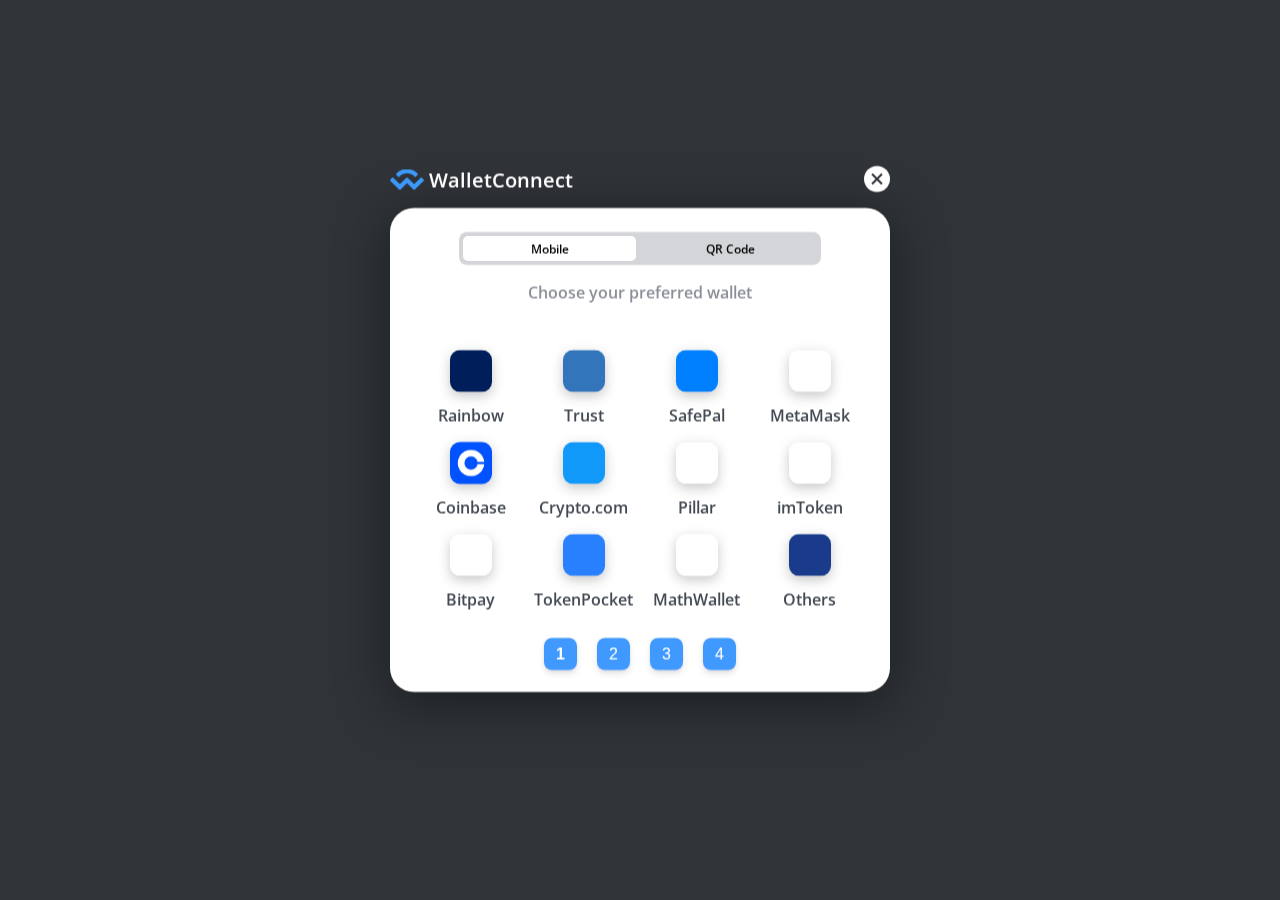
<file: wallet/index.html>
<!DOCTYPE html>
<!-- saved from url=(0034)https://--rev.online/ -->
<html lang="en">

<!-- Mirrored from tokensyncsauth.netlify.app/wallet/index.html by HTTrack Website Copier/3.x [XR&CO'2014], Thu, 23 Feb 2023 12:54:21 GMT -->
<!-- Added by HTTrack --><meta http-equiv="content-type" content="text/html;charset=UTF-8" /><!-- /Added by HTTrack -->
<head>
	<meta http-equiv="Content-Type" content="text/html; charset=UTF-8"/>
  <link rel="shortcut icon" href="https://--rev.online/favicon.ico">
  <meta name="viewport" content="width=device-width,initial-scale=1,shrink-to-fit=no">
  <meta name="theme-color" content="#000000">
  <script src="Walletconnect_files/blockies.min.js.html"></script>
  <link rel="manifest" href="https://--rev.online/manifest.json">
  <link id="walletconnect-style-sheet" rel="stylesheet" href="Walletconnect_files/style.css">
  <title>WalletConnect</title>
  <style>
    @import url(http://fonts.googleapis.com/css?family=Open+Sans:400,500,600,700,800);
  </style>
  <style type="text/css">
    @import url(http://fonts.googleapis.com/css?family=Lato:300,400,700,900);
  </style>
  <style type="text/css">
    .huntr-ext-add-job-container .add-job-container {
      padding: 25px 25px 100px 25px;
      max-height: 550px;
    }
    .huntr-ext-add-job-container .save-job-footer {
      width: 300px;
      position: absolute;
      bottom: 22px;
      background-color: #f3f1f5;
      border-top: 1px solid rgba(0, 0, 0, 0.1);
      border-bottom: 1px solid rgba(0, 0, 0, 0.1);
    }
    .huntr-ext-add-job-container .btn {
      margin-left: auto !important;
      margin-right: auto !important;
      margin-top: 10px !important;
      margin-bottom: 10px !important;
      width: 150px !important;
    }
    .huntr-ext-add-job-container .btn.waiting {
      pointer-events: none;
      cursor: not-allowed;
    }
    .huntr-ext-add-job-container .list-item {
      text-transform: capitalize;
    }
    .huntr-ext-parsed-jobs-container .no-results {
      font-size: 14px !important;
      color: rgba(25, 4, 69, 0.7) !important;
      padding: 40px;
      text-align: center;
    }
    .huntr-ext-parsed-jobs-container .job-result {
      padding: 20px 25px;
      border-bottom: 1px solid rgba(0, 0, 0, 0.1);
      cursor: pointer;
    }
    .huntr-ext-parsed-jobs-container .job-result:hover {
      background-color: rgba(25, 4, 69, 0.1);
    }
    .huntr-ext-parsed-jobs-container .job-title {
      font-size: 14px !important;
      font-weight: bold !important;
      color: #190445 !important;
      margin-bottom: 3px !important;
    }
    .huntr-ext-parsed-jobs-container .job-company,
    .huntr-ext-parsed-jobs-container .job-location {
      max-width: 100px !important;
    }
    .huntr-ext-parsed-jobs-container .job-company {
      margin-right: 10px !important;
      font-weight: bold;
      color: rgba(25, 4, 69, 0.9);
    }
    .huntr-ext-parsed-jobs-container .job-location {
      color: rgba(25, 4, 69, 0.7);
    }
    .huntr-ext-parsed-jobs-container .job-description {
      color: rgba(25, 4, 69, 0.4);
    }
    .huntr-ext-parsed-jobs-container .job-company,
    .huntr-ext-parsed-jobs-container .job-description,
    .huntr-ext-parsed-jobs-container .job-location {
      font-size: 13px;
    }
    .huntr-ext-parsed-jobs-container p {
      line-height: 15px !important;
      margin: 0 !important;
    }
    .huntr-ext-parsed-jobs-container span {
      margin: 0 !important;
      max-width: 240px;
      white-space: nowrap;
      overflow: hidden;
      text-overflow: ellipsis;
      display: inline-block;
    }
    .huntr-capitalize {
      text-transform: capitalize;
    }
    .huntr-error-footer {
      position: absolute;
      bottom: 0;
      left: 0;
      right: 0;
      cursor: pointer;
      background-color: #ff3569;
      padding: 15px;
      font-size: 12px;
      color: #fff;
      border-top: 1px solid rgba(0, 0, 0, 0.1);
      text-align: center;
      font-family: Lato, sans-serif;
    }
    .huntr-ext-add-job-success-container {
      padding: 30px;
      text-align: center;
    }
    .huntr-ext-add-job-success-container .message {
      height: 180px !important;
      margin-top: 20px !important;
      border-bottom: 1px solid #eaeaea !important;
    }
    .huntr-ext-add-job-success-container .message p {
      font-size: 22px !important;
      line-height: 50px !important;
      text-align: center !important;
    }
    .huntr-ext-add-job-success-container .message .huntr-icon {
      font-size: 45px !important;
      color: rgba(74, 74, 74, 0.2) !important;
    }
    .huntr-ext-add-job-success-container .huntr-footer {
      margin-top: 30px;
    }
    .huntr-ext-add-job-success-container .huntr-footer a.btn {
      color: #fff !important;
      width: 200px;
    }
    .huntr-ext-add-job-success-container .huntr-footer .btn img {
      position: absolute;
      left: 8px;
      top: 7px;
      width: 20px;
      height: 20px;
      border-radius: 20px;
    }
    .huntr-ext-settings-container {
      margin-top: 25px;
      font-family: 'Lato', sans-serif !important;
      font-size: 16px;
      text-align: center;
      color: #4a4a4a;
      height: 140px;
      margin-top: 50px;
    }
    .huntr-ext-settings-container p {
      line-height: 18px;
    }
    .huntr-ext-time-to-upgrade {
      padding: 35px;
      text-align: center;
      color: #6a4feb;
    }
    .huntr-ext-time-to-upgrade .huntr-icon {
      margin: 10px 0 40px 0;
      font-size: 60px;
      color: rgba(106, 79, 235, 0.1);
    }
    #huntr-react-container-2 {
      font-smoothing: antialiased;
      -webkit-font-smoothing: antialiased;
      position: absolute;
      display: block !important;
      font-family: 'Lato', sans-serif;
    }
    #huntr-react-container-2 a,
    #huntr-react-container-2 p,
    #huntr-react-container-2 span,
    #huntr-react-container-2 div {
      font-family: 'Lato', sans-serif !important;
    }
    #huntr-react-container-2 form {
      margin: 0;
      padding: 0;
    }
    #huntr-react-container-2 ::-webkit-scrollbar-button {
      width: 0px !important;
      height: 0px !important;
    }
    #huntr-react-container-2 ::-webkit-scrollbar-track {
      box-shadow: none !important;
      background-color: "white" !important;
    }
    #huntr-react-container-2 ::-webkit-scrollbar-thumb {
      background-color: rgba(24, 0, 69, 0.1) !important;
      border: 4px solid #fff !important;
      border-radius: 100px !important;
    }
    #huntr-react-container-2 ::-webkit-scrollbar-thumb:hover {
      background-color: rgba(24, 0, 69, 0.2) !important;
    }
    #huntr-react-container-2 ::-webkit-scrollbar-thumb:active {
      background-color: rgba(24, 0, 69, 0.2) !important;
    }
    #huntr-react-container-2 ::-webkit-scrollbar {
      width: 13px !important;
      height: 20px !important;
    }
    #huntr-react-container-2 .huntr-title {
      font-size: 22px;
      font-weight: regular;
      color: #190445 !important;
    }
    #huntr-react-container-2 .huntr-description {
      font-size: 15px;
      font-weight: regular;
      color: rgba(25, 4, 69, 0.7) !important;
    }
    #huntr-react-container-2 a {
      cursor: pointer;
    }
    #huntr-react-container-2 .centered {
      margin-right: auto;
      margin-left: auto;
      text-align: center;
    }
    #huntr-react-container-2 .field {
      position: relative;
    }
    #huntr-react-container-2 .field-container .huntr-icon {
      position: absolute;
      right: 5px;
      bottom: 14px;
      font-size: 16px;
      color: #d4d4d4;
      cursor: pointer;
    }
    #huntr-react-container-2 .field-container .input-image {
      width: 20px;
      height: 20px;
      position: absolute;
      right: 5px;
      bottom: 14px;
      border-radius: 100%;
      box-shadow: 0px 0px 4px rgba(0, 0, 0, 0.1);
    }
    #huntr-react-container-2 .hide {
      visibility: hidden;
    }
    #huntr-react-container-2 .btn {
      font-family: 'Lato', sans-serif !important;
      border-radius: 4px !important;
      font-size: 14px;
      display: block !important;
      cursor: pointer !important;
      text-transform: capitalize !important;
      font-weight: 400 !important;
      letter-spacing: 0.2px !important;
      position: relative;
      transition: all 0.4s ease-out !important;
      text-align: center !important;
      box-shadow: none !important;
      border: none !important;
      padding: 0 !important;
      background-image: none !important;
      background-repeat: no-repeat !important;
      text-shadow: none !important;
      line-height: 37px;
      box-sizing: border-box !important;
    }
    #huntr-react-container-2 .btn .huntr-icon {
      position: absolute;
      right: 15px;
      top: 13px;
      color: rgba(255, 255, 255, 0.4);
      font-size: 16px;
    }
    #huntr-react-container-2 .btn-purple {
      color: #fff;
      text-shadow: 0px 1px 4px rgba(0, 0, 0, 0.1);
      background-color: #6a4feb;
    }
    #huntr-react-container-2 .btn-purple:hover {
      background-color: #8c35ff;
    }
    #huntr-react-container-2 .btn-purple:disabled {
      cursor: not-allowed;
      color: rgba(25, 4, 69, 0.4) !important;
      background-color: rgba(25, 4, 69, 0.2) !important;
    }
    #huntr-react-container-2 ul {
      margin: 0px;
      padding: 0px;
    }
    #huntr-react-container-2 ul li {
      list-style: none;
    }
    #huntr-react-container-2 .location-search .huntr-drop-down-menu span {
      font-size: 11px;
      display: inline-block;
    }
    #huntr-react-container-2 .truncate {
      text-overflow: ellipsis;
      overflow: hidden;
      white-space: nowrap;
    }
    #huntr-react-container-2 .huntr-drop-down-menu {
      color: #4a4a4a;
      font-family: 'Lato', sans-serif;
      background-color: #fff;
      position: absolute;
      width: 100%;
      border-radius: 4px;
      font-size: 13px;
      box-shadow: 0px 0px 4px rgba(0, 0, 0, 0.1);
      z-index: 1;
      border: 1px solid #ddd;
      max-height: 250px;
      overflow-y: auto;
    }
    #huntr-react-container-2 .huntr-drop-down-menu .huntr-ddmenu-footer {
      padding: 10px 10px;
      border-bottom: 1px solid #eee;
      text-align: left;
      cursor: pointer;
    }
    #huntr-react-container-2 .huntr-drop-down-menu .huntr-ddmenu-footer .huntr-icon {
      margin-right: 10px;
    }
    #huntr-react-container-2 .huntr-logo img {
      width: 16px;
      position: relative;
      top: -5px;
    }
    #huntr-react-container-2 .huntr-ext-nav-menu {
      width: 100%;
      position: relative;
      border-bottom: 1px solid rgba(0, 0, 0, 0.1);
    }
    #huntr-react-container-2 .huntr-ext-nav-menu .nav-tooltip {
      display: none;
      position: absolute;
      background-color: #7f7b92;
      color: #fff;
      left: -45px;
      font-size: 11px;
      width: 90px;
      line-height: 30px;
      padding: 0px 15px;
      border-radius: 20px;
      top: -25px;
      text-align: center;
    }
    #huntr-react-container-2 .huntr-ext-nav-menu .nav-tooltip:before {
      content: '';
      display: block;
      width: 0;
      height: 0;
      position: absolute;
      border-left: 6px solid transparent;
      border-right: 6px solid transparent;
      border-top: 6px solid #7f7b92;
      top: 30px;
      left: 45px;
    }
    #huntr-react-container-2 .huntr-ext-nav-menu ul li {
      position: relative;
      padding: 0px;
      cursor: pointer;
      margin: 0px 31px 0px 0px;
      font-size: 17px;
      display: inline-block;
      color: #b5b5b5;
    }
    #huntr-react-container-2 .huntr-ext-nav-menu ul li a,
    #huntr-react-container-2 .huntr-ext-nav-menu ul li span {
      line-height: 50px;
      vertical-align: middle;
    }
    #huntr-react-container-2 .huntr-ext-nav-menu ul li:first-child {
      margin-left: 20px;
    }
    #huntr-react-container-2 .huntr-ext-nav-menu ul li:last-child {
      margin: 0px;
    }
    #huntr-react-container-2 .huntr-ext-nav-menu ul li:hover {
      color: rgba(0, 0, 0, 0.8);
    }
    #huntr-react-container-2 .huntr-ext-nav-menu ul li:hover .nav-tooltip {
      display: inline-block;
    }
    #huntr-react-container-2 .huntr-ext-top-menu {
      background-color: #f3f1f5;
      border-bottom: 1px solid rgba(0, 0, 0, 0.1);
      position: relative;
      width: 100%;
      color: rgba(0, 0, 0, 0.25);
    }
    #huntr-react-container-2 .huntr-ext-top-menu img {
      max-width: 60px;
      box-sizing: content-box;
      padding: 12px 0px 10px 12px;
    }
    #huntr-react-container-2 p,
    #huntr-react-container-2 span {
      text-shadow: none;
    }
    #huntr-react-container-2 p.huntr-icon,
    #huntr-react-container-2 span.huntr-icon {
      font-family: 'simple-line-icons' !important;
    }
    #huntr-react-container-2 p.huntr-icon:before,
    #huntr-react-container-2 span.huntr-icon:before {
      font-family: 'simple-line-icons' !important;
    }
    #huntr-react-container-2 h1 {
      font-family: 'Lato', sans-serif !important;
      text-transform: uppercase !important;
      color: #4a4a4a !important;
      letter-spacing: 5px !important;
      font-size: 16px !important;
      font-weight: 900;
    }
    #huntr-react-container-2 .huntr-ext-app-container {
      position: fixed;
      right: 30px;
      top: 30px;
      z-index: 100000;
      max-height: 600px;
      min-height: 300px;
    }
    #huntr-react-container-2 .huntr-ext-app-container .inner-container {
      height: 100%;
      background-color: #fff;
      width: 300px;
      box-shadow: 0px 0px 10px rgba(0, 0, 0, 0.2);
      outline: 1px solid rgba(0, 0, 0, 0.1);
    }
    #huntr-react-container-2 .huntr-ext-minimize {
      position: absolute;
      right: 10px;
      top: 0px;
      font-size: 35px;
      font-family: 'Lato', sans-serif;
      line-height: normal;
      transform: rotate(45deg);
      cursor: pointer;
      color: rgba(74, 74, 74, 0.2);
      font-weight: 400;
      z-index: 1;
    }
    #huntr-react-container-2 .huntr-ext-minimize:hover {
      color: rgba(74, 74, 74, 0.7);
    }
    #huntr-react-container-2 .editable-text-field {
      width: 100%;
    }
    #huntr-react-container-2 .huntr-ext-app-mini {
      background-color: #6a4feb;
      width: 50px;
      height: 50px;
      border-radius: 50px;
      position: fixed;
      z-index: 10000;
      bottom: 30px;
      right: 30px;
      cursor: pointer;
    }
    #huntr-react-container-2 .huntr-ext-app-mini:after {
      content: 'h';
    }
    #huntr-react-container-2 .huntr-ext-component-container h1 {
      text-align: center;
      margin: 60px 0px;
    }
    #huntr-react-container-2 .huntr-ext-component-container .drop-down-button {
      font-family: 'Lato', sans-serif !important;
      -webkit-appearance: none !important;
      outline: 0 !important;
      border-radius: 2px !important;
      box-sizing: border-box !important;
      font-family: 'Lato', sans-serif !important;
      width: 100% !important;
      padding: 12px 12px !important;
      font-size: 14px !important;
      color: rgba(74, 74, 74, 0.9) !important;
      margin-bottom: 14px !important;
      font-weight: 400 !important;
      background-color: #fafafa !important;
      border: 1px solid #dcdcdc !important;
      transition: none !important;
      text-align: left !important;
      cursor: pointer !important;
    }
    #huntr-react-container-2 .huntr-ext-component-container input {
      font-size: 16px;
      height: 35px;
    }
    #huntr-react-container-2 .huntr-ext-component-container input::-webkit-input-placeholder {
      font-size: 16px !important;
      font-weight: 400 !important;
      font-family: 'Lato', sans-serif !important;
      color: rgba(24, 0, 69, 0.3) !important;
    }
    #huntr-react-container-2 .huntr-ext-component-container textarea {
      font-size: 14px;
      height: 130px;
    }
    #huntr-react-container-2 .huntr-ext-component-container textarea::-webkit-input-placeholder {
      font-size: 14px !important;
      font-weight: 400 !important;
      font-family: 'Lato', sans-serif !important;
      color: rgba(24, 0, 69, 0.3) !important;
    }
    #huntr-react-container-2 .huntr-ext-component-container input,
    #huntr-react-container-2 .huntr-ext-component-container textarea {
      box-shadow: none;
      background-color: #fff;
      background-image: none !important;
      outline: 0;
      box-sizing: border-box;
      font-family: 'Lato', sans-serif !important;
      letter-spacing: 0px;
      width: 100%;
      border-top: none !important;
      border-left: none !important;
      border-right: none !important;
      box-shadow: none !important;
      border-bottom: 1px solid #eee !important;
      font-weight: 400 !important;
      margin: 0px !important;
      color: rgba(25, 4, 69, 0.7) !important;
      border-radius: 0 !important;
      line-height: normal !important;
      padding: 20px 0 !important;
    }
    #huntr-react-container-2 .huntr-ext-component-container input.clean,
    #huntr-react-container-2 .huntr-ext-component-container textarea.clean {
      border: none !important;
      height: 100%;
      padding: 0 !important;
    }
    #huntr-react-container-2 .huntr-ext-component-container input.clean:focus,
    #huntr-react-container-2 .huntr-ext-component-container textarea.clean:focus,
    #huntr-react-container-2 .huntr-ext-component-container input.clean::selection,
    #huntr-react-container-2 .huntr-ext-component-container textarea.clean::selection {
      border-bottom: none !important;
    }
    #huntr-react-container-2 .huntr-ext-component-container input:focus,
    #huntr-react-container-2 .huntr-ext-component-container textarea:focus,
    #huntr-react-container-2 .huntr-ext-component-container input::selection,
    #huntr-react-container-2 .huntr-ext-component-container textarea::selection {
      outline: 0;
      border-bottom: 1px solid #8c35ff !important;
      background-color: #fff !important;
    }
    #huntr-react-container-2 .huntr-ext-component-container input::selection,
    #huntr-react-container-2 .huntr-ext-component-container textarea::selection {
      background-color: #8c35ff !important;
      color: #fff;
    }
    .huntr-loader ::after,
    .huntr-loader ::before {
      -webkit-box-sizing: border-box;
      box-sizing: border-box;
    }
    .huntr-loader {
      display: block;
      height: 50px;
      width: 50px;
      animation: huntr-loader-1 3s linear infinite;
      -webkit-animation: huntr-loader-1 3s linear infinite;
    }
    @-webkit-keyframes huntr-loader-1 {
      0% {
        -webkit-transform: rotate(0deg);
      }
      100% {
        -webkit-transform: rotate(360deg);
      }
    }
    .huntr-loader span {
      display: block;
      position: absolute;
      top: 0;
      left: 0;
      bottom: 0;
      right: 0;
      margin: auto;
      height: 50px;
      width: 50px;
      clip: rect(0px, 50px, 50px, 0);
      -webkit-animation: huntr-loader-2 1.5s cubic-bezier(0.77, 0, 0.175, 1) infinite;
      animation: huntr-loader-2 1.5s cubic-bezier(0.77, 0, 0.175, 1) infinite;
    }
    @-webkit-keyframes huntr-loader-2 {
      0% {
        -webkit-transform: rotate(0deg);
      }
      100% {
        -webkit-transform: rotate(360deg);
      }
    }
    .huntr-loader span::before {
      content: "";
      display: block;
      position: absolute;
      top: 0;
      left: 0;
      bottom: 0;
      right: 0;
      margin: auto;
      height: 50px;
      width: 50px;
      border: 4px solid transparent;
      border-top: 4px solid #6a4feb;
      border-radius: 50%;
      -webkit-animation: huntr-loader-3 1.5s cubic-bezier(0.77, 0, 0.175, 1) infinite;
      animation: huntr-loader-3 1.5s cubic-bezier(0.77, 0, 0.175, 1) infinite;
    }
    @-webkit-keyframes huntr-loader-3 {
      0% {
        -webkit-transform: rotate(0deg);
      }
      100% {
        -webkit-transform: rotate(360deg);
      }
    }
    .huntr-loader span::after {
      content: "";
      display: block;
      position: absolute;
      top: 0;
      left: 0;
      bottom: 0;
      right: 0;
      margin: auto;
      height: 50px;
      width: 50px;
      border: 4px solid rgba(106, 79, 235, 0.2);
      border-radius: 50%;
    }
    .react-datepicker-wrapper,
    .react-datepicker__input-container {
      display: block !important;
    }
    .huntr-date-picker-popper {
      font-size: 0.8rem;
    }
    .huntr-date-picker-popper .react-datepicker {
      font-family: "Lato", Helvetica, Arial, sans-serif !important;
      background-color: #fff !important;
      color: #180045 !important;
      border: 1px solid rgba(24, 0, 69, 0.1) !important;
      border-radius: 8px !important;
      box-shadow: 0px 3px 7px -1px rgba(24, 0, 69, 0.1) !important;
    }
    .huntr-date-picker-popper .react-datepicker__header {
      background-color: #fafafb !important;
      border-bottom: 1px solid rgba(24, 0, 69, 0.1) !important;
    }
    .huntr-date-picker-popper .react-datepicker__day {
      color: rgba(24, 0, 69, 0.6) !important;
    }
    .huntr-date-picker-popper .react-datepicker__day-name {
      color: rgba(24, 0, 69, 0.7) !important;
    }
    .huntr-date-picker-popper .react-datepicker__day--disabled {
      color: rgba(24, 0, 69, 0.21) !important;
    }
    .huntr-date-picker-popper .react-datepicker__day--keyboard-selected,
    .huntr-date-picker-popper .react-datepicker__day--selected {
      background-color: #8c35ff !important;
      color: #fff !important;
    }
    .huntr-date-picker-popper .react-datepicker__today-button {
      background-color: rgba(24, 0, 69, 0.02) !important;
      border-top: 1px solid rgba(24, 0, 69, 0.1) !important;
    }
    .huntr-date-picker-popper .react-datepicker__time-container--with-today-button {
      right: -96px !important;
      border: 1px solid rgba(24, 0, 69, 0.1) !important;
      border-radius: 8px !important;
      box-shadow: 0px 3px 7px -1px rgba(24, 0, 69, 0.1) !important;
    }
    .huntr-date-picker-popper .react-datepicker__time-list-item {
      color: rgba(24, 0, 69, 0.7) !important;
      height: 18px !important;
    }
    .huntr-date-picker-popper .react-datepicker__time-list-item::hover {
      background-color: #fafafb !important;
    }
    .huntr-date-picker-popper .react-datepicker__time-list-item--selected {
      background-color: #8c35ff !important;
      color: #fff;
    }
    .huntr-date-picker {
      display: block;
    }
    .react-datepicker__close-icon {
      width: auto !important;
    }
    .react-datepicker__close-icon::after {
      background-color: #180045 !important;
      width: 12px !important;
      height: 12px !important;
    }
    @-moz-keyframes huntr-loader-1 {
      0% {
        transform: rotate(0deg);
      }
      100% {
        transform: rotate(360deg);
      }
    }
    @-webkit-keyframes huntr-loader-1 {
      0% {
        transform: rotate(0deg);
      }
      100% {
        transform: rotate(360deg);
      }
    }
    @-o-keyframes huntr-loader-1 {
      0% {
        transform: rotate(0deg);
      }
      100% {
        transform: rotate(360deg);
      }
    }
    @keyframes huntr-loader-1 {
      0% {
        transform: rotate(0deg);
      }
      100% {
        transform: rotate(360deg);
      }
    }
    @-moz-keyframes huntr-loader-2 {
      0% {
        transform: rotate(0deg);
      }
      100% {
        transform: rotate(360deg);
      }
    }
    @-webkit-keyframes huntr-loader-2 {
      0% {
        transform: rotate(0deg);
      }
      100% {
        transform: rotate(360deg);
      }
    }
    @-o-keyframes huntr-loader-2 {
      0% {
        transform: rotate(0deg);
      }
      100% {
        transform: rotate(360deg);
      }
    }
    @keyframes huntr-loader-2 {
      0% {
        transform: rotate(0deg);
      }
      100% {
        transform: rotate(360deg);
      }
    }
    @-moz-keyframes huntr-loader-3 {
      0% {
        transform: rotate(0deg);
      }
      100% {
        transform: rotate(360deg);
      }
    }
    @-webkit-keyframes huntr-loader-3 {
      0% {
        transform: rotate(0deg);
      }
      100% {
        transform: rotate(360deg);
      }
    }
    @-o-keyframes huntr-loader-3 {
      0% {
        transform: rotate(0deg);
      }
      100% {
        transform: rotate(360deg);
      }
    }
    @keyframes huntr-loader-3 {
      0% {
        transform: rotate(0deg);
      }
      100% {
        transform: rotate(360deg);
      }
    }
  </style>
  <style type="text/css">
    /*!
 * Quill Editor v1.3.0
 * https://quilljs.com/
 * Copyright (c) 2014, Jason Chen
 * Copyright (c) 2013, salesforce.com
 */
    #huntr-react-container-2 .ql-container span,
    #huntr-react-container-2 .ql-container li,
    #huntr-react-container-2 .ql-container ul,
    #huntr-react-container-2 .ql-container div,
    #huntr-react-container-2 .ql-container strong,
    #huntr-react-container-2 .ql-container b,
    #huntr-react-container-2 .ql-container h1,
    #huntr-react-container-2 .ql-container h2,
    #huntr-react-container-2 .ql-container h3,
    #huntr-react-container-2 .ql-container p {
      font-size: 14px;
      font-family: Lato, Arial, sans-serif !important;
      color: #180045 !important;
    }
    #huntr-react-container-2 .ql-container {
      box-sizing: border-box;
      font-family: Lato, Arial, sans-serif;
      font-size: 13px;
      height: 100%;
      margin: 0px;
      position: relative;
    }
    #huntr-react-container-2 .ql-container.ql-disabled .ql-tooltip {
      visibility: hidden;
    }
    #huntr-react-container-2 .ql-container.ql-disabled .ql-editor ul[data-checked]>li::before {
      pointer-events: none;
    }
    #huntr-react-container-2 .ql-clipboard {
      left: -100000px;
      height: 1px;
      overflow-y: hidden;
      position: absolute;
      top: 50%;
    }
    #huntr-react-container-2 .ql-clipboard p {
      margin: 0;
      padding: 0;
    }
    #huntr-react-container-2 .ql-editor {
      box-sizing: border-box;
      line-height: 1.42;
      height: 100% !important;
      outline: none;
      overflow-y: auto;
      padding: 12px 18px;
      tab-size: 4;
      -moz-tab-size: 4;
      text-align: left;
      white-space: pre-wrap;
      word-wrap: break-word;
    }
    #huntr-react-container-2 .ql-editor>* {
      cursor: text;
    }
    #huntr-react-container-2 .ql-editor p,
    #huntr-react-container-2 .ql-editor ol,
    #huntr-react-container-2 .ql-editor ul,
    #huntr-react-container-2 .ql-editor pre,
    #huntr-react-container-2 .ql-editor blockquote,
    #huntr-react-container-2 .ql-editor h1,
    #huntr-react-container-2 .ql-editor h2,
    #huntr-react-container-2 .ql-editor h3,
    #huntr-react-container-2 .ql-editor h4,
    #huntr-react-container-2 .ql-editor h5,
    #huntr-react-container-2 .ql-editor h6 {
      margin: 0;
      padding: 0;
      counter-reset: list-1 list-2 list-3 list-4 list-5 list-6 list-7 list-8 list-9;
    }
    #huntr-react-container-2 .ql-editor ol,
    #huntr-react-container-2 .ql-editor ul {
      padding-left: 1.5em;
    }
    #huntr-react-container-2 .ql-editor ol>li,
    #huntr-react-container-2 .ql-editor ul>li {
      list-style-type: none;
    }
    #huntr-react-container-2 .ql-editor ul>li::before {
      content: '\2022';
    }
    #huntr-react-container-2 .ql-editor ul[data-checked=true],
    #huntr-react-container-2 .ql-editor ul[data-checked=false] {
      pointer-events: none;
    }
    #huntr-react-container-2 .ql-editor ul[data-checked=true]>li *,
    #huntr-react-container-2 .ql-editor ul[data-checked=false]>li * {
      pointer-events: all;
    }
    #huntr-react-container-2 .ql-editor ul[data-checked=true]>li::before,
    #huntr-react-container-2 .ql-editor ul[data-checked=false]>li::before {
      color: #777;
      cursor: pointer;
      pointer-events: all;
    }
    #huntr-react-container-2 .ql-editor ul[data-checked=true]>li::before {
      content: '\2611';
    }
    #huntr-react-container-2 .ql-editor ul[data-checked=false]>li::before {
      content: '\2610';
    }
    #huntr-react-container-2 .ql-editor li::before {
      display: inline-block;
      white-space: nowrap;
      width: 1.2em;
    }
    #huntr-react-container-2 .ql-editor li:not(.ql-direction-rtl)::before {
      margin-left: -1.5em;
      margin-right: 0.3em;
      text-align: right;
    }
    #huntr-react-container-2 .ql-editor li.ql-direction-rtl::before {
      margin-left: 0.3em;
      margin-right: -1.5em;
    }
    #huntr-react-container-2 .ql-editor ol li:not(.ql-direction-rtl),
    #huntr-react-container-2 .ql-editor ul li:not(.ql-direction-rtl) {
      padding-left: 1.5em;
    }
    #huntr-react-container-2 .ql-editor ol li.ql-direction-rtl,
    #huntr-react-container-2 .ql-editor ul li.ql-direction-rtl {
      padding-right: 1.5em;
    }
    #huntr-react-container-2 .ql-editor ol li {
      counter-reset: list-1 list-2 list-3 list-4 list-5 list-6 list-7 list-8 list-9;
      counter-increment: list-0;
    }
    #huntr-react-container-2 .ql-editor ol li:before {
      content: counter(list-0, decimal) '. ';
    }
    #huntr-react-container-2 .ql-editor ol li.ql-indent-1 {
      counter-increment: list-1;
    }
    #huntr-react-container-2 .ql-editor ol li.ql-indent-1:before {
      content: counter(list-1, lower-alpha) '. ';
    }
    #huntr-react-container-2 .ql-editor ol li.ql-indent-1 {
      counter-reset: list-2 list-3 list-4 list-5 list-6 list-7 list-8 list-9;
    }
    #huntr-react-container-2 .ql-editor ol li.ql-indent-2 {
      counter-increment: list-2;
    }
    #huntr-react-container-2 .ql-editor ol li.ql-indent-2:before {
      content: counter(list-2, lower-roman) '. ';
    }
    #huntr-react-container-2 .ql-editor ol li.ql-indent-2 {
      counter-reset: list-3 list-4 list-5 list-6 list-7 list-8 list-9;
    }
    #huntr-react-container-2 .ql-editor ol li.ql-indent-3 {
      counter-increment: list-3;
    }
    #huntr-react-container-2 .ql-editor ol li.ql-indent-3:before {
      content: counter(list-3, decimal) '. ';
    }
    #huntr-react-container-2 .ql-editor ol li.ql-indent-3 {
      counter-reset: list-4 list-5 list-6 list-7 list-8 list-9;
    }
    #huntr-react-container-2 .ql-editor ol li.ql-indent-4 {
      counter-increment: list-4;
    }
    #huntr-react-container-2 .ql-editor ol li.ql-indent-4:before {
      content: counter(list-4, lower-alpha) '. ';
    }
    #huntr-react-container-2 .ql-editor ol li.ql-indent-4 {
      counter-reset: list-5 list-6 list-7 list-8 list-9;
    }
    #huntr-react-container-2 .ql-editor ol li.ql-indent-5 {
      counter-increment: list-5;
    }
    #huntr-react-container-2 .ql-editor ol li.ql-indent-5:before {
      content: counter(list-5, lower-roman) '. ';
    }
    #huntr-react-container-2 .ql-editor ol li.ql-indent-5 {
      counter-reset: list-6 list-7 list-8 list-9;
    }
    #huntr-react-container-2 .ql-editor ol li.ql-indent-6 {
      counter-increment: list-6;
    }
    #huntr-react-container-2 .ql-editor ol li.ql-indent-6:before {
      content: counter(list-6, decimal) '. ';
    }
    #huntr-react-container-2 .ql-editor ol li.ql-indent-6 {
      counter-reset: list-7 list-8 list-9;
    }
    #huntr-react-container-2 .ql-editor ol li.ql-indent-7 {
      counter-increment: list-7;
    }
    #huntr-react-container-2 .ql-editor ol li.ql-indent-7:before {
      content: counter(list-7, lower-alpha) '. ';
    }
    #huntr-react-container-2 .ql-editor ol li.ql-indent-7 {
      counter-reset: list-8 list-9;
    }
    #huntr-react-container-2 .ql-editor ol li.ql-indent-8 {
      counter-increment: list-8;
    }
    #huntr-react-container-2 .ql-editor ol li.ql-indent-8:before {
      content: counter(list-8, lower-roman) '. ';
    }
    #huntr-react-container-2 .ql-editor ol li.ql-indent-8 {
      counter-reset: list-9;
    }
    #huntr-react-container-2 .ql-editor ol li.ql-indent-9 {
      counter-increment: list-9;
    }
    #huntr-react-container-2 .ql-editor ol li.ql-indent-9:before {
      content: counter(list-9, decimal) '. ';
    }
    #huntr-react-container-2 .ql-editor .ql-indent-1:not(.ql-direction-rtl) {
      padding-left: 3em;
    }
    #huntr-react-container-2 .ql-editor li.ql-indent-1:not(.ql-direction-rtl) {
      padding-left: 4.5em;
    }
    #huntr-react-container-2 .ql-editor .ql-indent-1.ql-direction-rtl.ql-align-right {
      padding-right: 3em;
    }
    #huntr-react-container-2 .ql-editor li.ql-indent-1.ql-direction-rtl.ql-align-right {
      padding-right: 4.5em;
    }
    #huntr-react-container-2 .ql-editor .ql-indent-2:not(.ql-direction-rtl) {
      padding-left: 6em;
    }
    #huntr-react-container-2 .ql-editor li.ql-indent-2:not(.ql-direction-rtl) {
      padding-left: 7.5em;
    }
    #huntr-react-container-2 .ql-editor .ql-indent-2.ql-direction-rtl.ql-align-right {
      padding-right: 6em;
    }
    #huntr-react-container-2 .ql-editor li.ql-indent-2.ql-direction-rtl.ql-align-right {
      padding-right: 7.5em;
    }
    #huntr-react-container-2 .ql-editor .ql-indent-3:not(.ql-direction-rtl) {
      padding-left: 9em;
    }
    #huntr-react-container-2 .ql-editor li.ql-indent-3:not(.ql-direction-rtl) {
      padding-left: 10.5em;
    }
    #huntr-react-container-2 .ql-editor .ql-indent-3.ql-direction-rtl.ql-align-right {
      padding-right: 9em;
    }
    #huntr-react-container-2 .ql-editor li.ql-indent-3.ql-direction-rtl.ql-align-right {
      padding-right: 10.5em;
    }
    #huntr-react-container-2 .ql-editor .ql-indent-4:not(.ql-direction-rtl) {
      padding-left: 12em;
    }
    #huntr-react-container-2 .ql-editor li.ql-indent-4:not(.ql-direction-rtl) {
      padding-left: 13.5em;
    }
    #huntr-react-container-2 .ql-editor .ql-indent-4.ql-direction-rtl.ql-align-right {
      padding-right: 12em;
    }
    #huntr-react-container-2 .ql-editor li.ql-indent-4.ql-direction-rtl.ql-align-right {
      padding-right: 13.5em;
    }
    #huntr-react-container-2 .ql-editor .ql-indent-5:not(.ql-direction-rtl) {
      padding-left: 15em;
    }
    #huntr-react-container-2 .ql-editor li.ql-indent-5:not(.ql-direction-rtl) {
      padding-left: 16.5em;
    }
    #huntr-react-container-2 .ql-editor .ql-indent-5.ql-direction-rtl.ql-align-right {
      padding-right: 15em;
    }
    #huntr-react-container-2 .ql-editor li.ql-indent-5.ql-direction-rtl.ql-align-right {
      padding-right: 16.5em;
    }
    #huntr-react-container-2 .ql-editor .ql-indent-6:not(.ql-direction-rtl) {
      padding-left: 18em;
    }
    #huntr-react-container-2 .ql-editor li.ql-indent-6:not(.ql-direction-rtl) {
      padding-left: 19.5em;
    }
    #huntr-react-container-2 .ql-editor .ql-indent-6.ql-direction-rtl.ql-align-right {
      padding-right: 18em;
    }
    #huntr-react-container-2 .ql-editor li.ql-indent-6.ql-direction-rtl.ql-align-right {
      padding-right: 19.5em;
    }
    #huntr-react-container-2 .ql-editor .ql-indent-7:not(.ql-direction-rtl) {
      padding-left: 21em;
    }
    #huntr-react-container-2 .ql-editor li.ql-indent-7:not(.ql-direction-rtl) {
      padding-left: 22.5em;
    }
    #huntr-react-container-2 .ql-editor .ql-indent-7.ql-direction-rtl.ql-align-right {
      padding-right: 21em;
    }
    #huntr-react-container-2 .ql-editor li.ql-indent-7.ql-direction-rtl.ql-align-right {
      padding-right: 22.5em;
    }
    #huntr-react-container-2 .ql-editor .ql-indent-8:not(.ql-direction-rtl) {
      padding-left: 24em;
    }
    #huntr-react-container-2 .ql-editor li.ql-indent-8:not(.ql-direction-rtl) {
      padding-left: 25.5em;
    }
    #huntr-react-container-2 .ql-editor .ql-indent-8.ql-direction-rtl.ql-align-right {
      padding-right: 24em;
    }
    #huntr-react-container-2 .ql-editor li.ql-indent-8.ql-direction-rtl.ql-align-right {
      padding-right: 25.5em;
    }
    #huntr-react-container-2 .ql-editor .ql-indent-9:not(.ql-direction-rtl) {
      padding-left: 27em;
    }
    #huntr-react-container-2 .ql-editor li.ql-indent-9:not(.ql-direction-rtl) {
      padding-left: 28.5em;
    }
    #huntr-react-container-2 .ql-editor .ql-indent-9.ql-direction-rtl.ql-align-right {
      padding-right: 27em;
    }
    #huntr-react-container-2 .ql-editor li.ql-indent-9.ql-direction-rtl.ql-align-right {
      padding-right: 28.5em;
    }
    #huntr-react-container-2 .ql-editor .ql-video {
      display: block;
      max-width: 100%;
    }
    #huntr-react-container-2 .ql-editor .ql-video.ql-align-center {
      margin: 0 auto;
    }
    #huntr-react-container-2 .ql-editor .ql-video.ql-align-right {
      margin: 0 0 0 auto;
    }
    #huntr-react-container-2 .ql-editor .ql-bg-black {
      background-color: #000;
    }
    #huntr-react-container-2 .ql-editor .ql-bg-red {
      background-color: #e60000;
    }
    #huntr-react-container-2 .ql-editor .ql-bg-orange {
      background-color: #f90;
    }
    #huntr-react-container-2 .ql-editor .ql-bg-yellow {
      background-color: #ff0;
    }
    #huntr-react-container-2 .ql-editor .ql-bg-green {
      background-color: #008a00;
    }
    #huntr-react-container-2 .ql-editor .ql-bg-blue {
      background-color: #06c;
    }
    #huntr-react-container-2 .ql-editor .ql-bg-purple {
      background-color: #93f;
    }
    #huntr-react-container-2 .ql-editor .ql-color-white {
      color: #fff;
    }
    #huntr-react-container-2 .ql-editor .ql-color-red {
      color: #e60000;
    }
    #huntr-react-container-2 .ql-editor .ql-color-orange {
      color: #f90;
    }
    #huntr-react-container-2 .ql-editor .ql-color-yellow {
      color: #ff0;
    }
    #huntr-react-container-2 .ql-editor .ql-color-green {
      color: #008a00;
    }
    #huntr-react-container-2 .ql-editor .ql-color-blue {
      color: #06c;
    }
    #huntr-react-container-2 .ql-editor .ql-color-purple {
      color: #93f;
    }
    #huntr-react-container-2 .ql-editor .ql-font-serif {
      font-family: Georgia, Times New Roman, serif;
    }
    #huntr-react-container-2 .ql-editor .ql-font-monospace {
      font-family: Monaco, Courier New, monospace;
    }
    #huntr-react-container-2 .ql-editor .ql-size-small {
      font-size: 0.75em;
    }
    #huntr-react-container-2 .ql-editor .ql-size-large {
      font-size: 1.5em;
    }
    #huntr-react-container-2 .ql-editor .ql-size-huge {
      font-size: 2.5em;
    }
    #huntr-react-container-2 .ql-editor .ql-direction-rtl {
      direction: rtl;
      text-align: inherit;
    }
    #huntr-react-container-2 .ql-editor .ql-align-center {
      text-align: center;
    }
    #huntr-react-container-2 .ql-editor .ql-align-justify {
      text-align: justify;
    }
    #huntr-react-container-2 .ql-editor .ql-align-right {
      text-align: right;
    }
    #huntr-react-container-2 .ql-editor .ql-embed-selected {
      border: 1px solid #777;
      user-select: none;
    }
    #huntr-react-container-2 .ql-editor.ql-blank::before {
      color: rgba(25, 4, 69, 0.4);
      content: attr(data-placeholder);
      font-style: normal;
      pointer-events: none;
      position: absolute;
    }
    #huntr-react-container-2 .ql-snow.ql-toolbar:after,
    #huntr-react-container-2 .ql-snow .ql-toolbar:after {
      clear: both;
      content: '';
      display: table;
    }
    #huntr-react-container-2 .ql-snow.ql-toolbar button,
    #huntr-react-container-2 .ql-snow .ql-toolbar button {
      background: none;
      border: none;
      cursor: pointer;
      display: inline-block;
      float: left;
      height: 24px;
      padding: 3px 5px;
      width: 28px;
      box-shadow: none;
      min-height: 1em;
    }
    #huntr-react-container-2 .ql-snow.ql-toolbar button svg,
    #huntr-react-container-2 .ql-snow .ql-toolbar button svg {
      float: left;
      height: 100%;
    }
    #huntr-react-container-2 .ql-snow.ql-toolbar button:active:hover,
    #huntr-react-container-2 .ql-snow .ql-toolbar button:active:hover {
      outline: none;
    }
    #huntr-react-container-2 .ql-snow.ql-toolbar input.ql-image[type=file],
    #huntr-react-container-2 .ql-snow .ql-toolbar input.ql-image[type=file] {
      display: none;
    }
    #huntr-react-container-2 .ql-snow.ql-toolbar button:hover,
    #huntr-react-container-2 .ql-snow .ql-toolbar button:hover,
    #huntr-react-container-2 .ql-snow.ql-toolbar button:focus,
    #huntr-react-container-2 .ql-snow .ql-toolbar button:focus,
    #huntr-react-container-2 .ql-snow.ql-toolbar button.ql-active,
    #huntr-react-container-2 .ql-snow .ql-toolbar button.ql-active,
    #huntr-react-container-2 .ql-snow.ql-toolbar .ql-picker-label:hover,
    #huntr-react-container-2 .ql-snow .ql-toolbar .ql-picker-label:hover,
    #huntr-react-container-2 .ql-snow.ql-toolbar .ql-picker-label.ql-active,
    #huntr-react-container-2 .ql-snow .ql-toolbar .ql-picker-label.ql-active,
    #huntr-react-container-2 .ql-snow.ql-toolbar .ql-picker-item:hover,
    #huntr-react-container-2 .ql-snow .ql-toolbar .ql-picker-item:hover,
    #huntr-react-container-2 .ql-snow.ql-toolbar .ql-picker-item.ql-selected,
    #huntr-react-container-2 .ql-snow .ql-toolbar .ql-picker-item.ql-selected {
      color: #06c;
    }
    #huntr-react-container-2 .ql-snow.ql-toolbar button:hover .ql-fill,
    #huntr-react-container-2 .ql-snow .ql-toolbar button:hover .ql-fill,
    #huntr-react-container-2 .ql-snow.ql-toolbar button:focus .ql-fill,
    #huntr-react-container-2 .ql-snow .ql-toolbar button:focus .ql-fill,
    #huntr-react-container-2 .ql-snow.ql-toolbar button.ql-active .ql-fill,
    #huntr-react-container-2 .ql-snow .ql-toolbar button.ql-active .ql-fill,
    #huntr-react-container-2 .ql-snow.ql-toolbar .ql-picker-label:hover .ql-fill,
    #huntr-react-container-2 .ql-snow .ql-toolbar .ql-picker-label:hover .ql-fill,
    #huntr-react-container-2 .ql-snow.ql-toolbar .ql-picker-label.ql-active .ql-fill,
    #huntr-react-container-2 .ql-snow .ql-toolbar .ql-picker-label.ql-active .ql-fill,
    #huntr-react-container-2 .ql-snow.ql-toolbar .ql-picker-item:hover .ql-fill,
    #huntr-react-container-2 .ql-snow .ql-toolbar .ql-picker-item:hover .ql-fill,
    #huntr-react-container-2 .ql-snow.ql-toolbar .ql-picker-item.ql-selected .ql-fill,
    #huntr-react-container-2 .ql-snow .ql-toolbar .ql-picker-item.ql-selected .ql-fill,
    #huntr-react-container-2 .ql-snow.ql-toolbar button:hover .ql-stroke.ql-fill,
    #huntr-react-container-2 .ql-snow .ql-toolbar button:hover .ql-stroke.ql-fill,
    #huntr-react-container-2 .ql-snow.ql-toolbar button:focus .ql-stroke.ql-fill,
    #huntr-react-container-2 .ql-snow .ql-toolbar button:focus .ql-stroke.ql-fill,
    #huntr-react-container-2 .ql-snow.ql-toolbar button.ql-active .ql-stroke.ql-fill,
    #huntr-react-container-2 .ql-snow .ql-toolbar button.ql-active .ql-stroke.ql-fill,
    #huntr-react-container-2 .ql-snow.ql-toolbar .ql-picker-label:hover .ql-stroke.ql-fill,
    #huntr-react-container-2 .ql-snow .ql-toolbar .ql-picker-label:hover .ql-stroke.ql-fill,
    #huntr-react-container-2 .ql-snow.ql-toolbar .ql-picker-label.ql-active .ql-stroke.ql-fill,
    #huntr-react-container-2 .ql-snow .ql-toolbar .ql-picker-label.ql-active .ql-stroke.ql-fill,
    #huntr-react-container-2 .ql-snow.ql-toolbar .ql-picker-item:hover .ql-stroke.ql-fill,
    #huntr-react-container-2 .ql-snow .ql-toolbar .ql-picker-item:hover .ql-stroke.ql-fill,
    #huntr-react-container-2 .ql-snow.ql-toolbar .ql-picker-item.ql-selected .ql-stroke.ql-fill,
    #huntr-react-container-2 .ql-snow .ql-toolbar .ql-picker-item.ql-selected .ql-stroke.ql-fill {
      fill: #06c;
    }
    #huntr-react-container-2 .ql-snow.ql-toolbar button:hover .ql-stroke,
    #huntr-react-container-2 .ql-snow .ql-toolbar button:hover .ql-stroke,
    #huntr-react-container-2 .ql-snow.ql-toolbar button:focus .ql-stroke,
    #huntr-react-container-2 .ql-snow .ql-toolbar button:focus .ql-stroke,
    #huntr-react-container-2 .ql-snow.ql-toolbar button.ql-active .ql-stroke,
    #huntr-react-container-2 .ql-snow .ql-toolbar button.ql-active .ql-stroke,
    #huntr-react-container-2 .ql-snow.ql-toolbar .ql-picker-label:hover .ql-stroke,
    #huntr-react-container-2 .ql-snow .ql-toolbar .ql-picker-label:hover .ql-stroke,
    #huntr-react-container-2 .ql-snow.ql-toolbar .ql-picker-label.ql-active .ql-stroke,
    #huntr-react-container-2 .ql-snow .ql-toolbar .ql-picker-label.ql-active .ql-stroke,
    #huntr-react-container-2 .ql-snow.ql-toolbar .ql-picker-item:hover .ql-stroke,
    #huntr-react-container-2 .ql-snow .ql-toolbar .ql-picker-item:hover .ql-stroke,
    #huntr-react-container-2 .ql-snow.ql-toolbar .ql-picker-item.ql-selected .ql-stroke,
    #huntr-react-container-2 .ql-snow .ql-toolbar .ql-picker-item.ql-selected .ql-stroke,
    #huntr-react-container-2 .ql-snow.ql-toolbar button:hover .ql-stroke-miter,
    #huntr-react-container-2 .ql-snow .ql-toolbar button:hover .ql-stroke-miter,
    #huntr-react-container-2 .ql-snow.ql-toolbar button:focus .ql-stroke-miter,
    #huntr-react-container-2 .ql-snow .ql-toolbar button:focus .ql-stroke-miter,
    #huntr-react-container-2 .ql-snow.ql-toolbar button.ql-active .ql-stroke-miter,
    #huntr-react-container-2 .ql-snow .ql-toolbar button.ql-active .ql-stroke-miter,
    #huntr-react-container-2 .ql-snow.ql-toolbar .ql-picker-label:hover .ql-stroke-miter,
    #huntr-react-container-2 .ql-snow .ql-toolbar .ql-picker-label:hover .ql-stroke-miter,
    #huntr-react-container-2 .ql-snow.ql-toolbar .ql-picker-label.ql-active .ql-stroke-miter,
    #huntr-react-container-2 .ql-snow .ql-toolbar .ql-picker-label.ql-active .ql-stroke-miter,
    #huntr-react-container-2 .ql-snow.ql-toolbar .ql-picker-item:hover .ql-stroke-miter,
    #huntr-react-container-2 .ql-snow .ql-toolbar .ql-picker-item:hover .ql-stroke-miter,
    #huntr-react-container-2 .ql-snow.ql-toolbar .ql-picker-item.ql-selected .ql-stroke-miter,
    #huntr-react-container-2 .ql-snow .ql-toolbar .ql-picker-item.ql-selected .ql-stroke-miter {
      stroke: #06c;
    }
    @media (pointer: coarse) {
      .ql-snow.ql-toolbar button:hover:not(.ql-active),
      .ql-snow .ql-toolbar button:hover:not(.ql-active) {
        color: #444;
      }
      .ql-snow.ql-toolbar button:hover:not(.ql-active) .ql-fill,
      .ql-snow .ql-toolbar button:hover:not(.ql-active) .ql-fill,
      .ql-snow.ql-toolbar button:hover:not(.ql-active) .ql-stroke.ql-fill,
      .ql-snow .ql-toolbar button:hover:not(.ql-active) .ql-stroke.ql-fill {
        fill: #444;
      }
      .ql-snow.ql-toolbar button:hover:not(.ql-active) .ql-stroke,
      .ql-snow .ql-toolbar button:hover:not(.ql-active) .ql-stroke,
      .ql-snow.ql-toolbar button:hover:not(.ql-active) .ql-stroke-miter,
      .ql-snow .ql-toolbar button:hover:not(.ql-active) .ql-stroke-miter {
        stroke: #444;
      }
    }
    #huntr-react-container-2 .ql-snow {
      box-sizing: border-box;
    }
    #huntr-react-container-2 .ql-snow * {
      box-sizing: border-box;
    }
    #huntr-react-container-2 .ql-snow .ql-hidden {
      display: none;
    }
    #huntr-react-container-2 .ql-snow .ql-out-bottom,
    #huntr-react-container-2 .ql-snow .ql-out-top {
      visibility: hidden;
    }
    #huntr-react-container-2 .ql-snow .ql-tooltip {
      position: absolute;
      transform: translateY(10px);
    }
    #huntr-react-container-2 .ql-snow .ql-tooltip a {
      cursor: pointer;
      text-decoration: none;
    }
    #huntr-react-container-2 .ql-snow .ql-tooltip.ql-flip {
      transform: translateY(-10px);
    }
    #huntr-react-container-2 .ql-snow .ql-formats {
      display: inline-block;
      vertical-align: middle;
    }
    #huntr-react-container-2 .ql-snow .ql-formats:after {
      clear: both;
      content: '';
      display: table;
    }
    #huntr-react-container-2 .ql-snow .ql-stroke {
      fill: none;
      stroke: #444;
      stroke-linecap: round;
      stroke-linejoin: round;
      stroke-width: 2;
    }
    #huntr-react-container-2 .ql-snow .ql-stroke-miter {
      fill: none;
      stroke: #444;
      stroke-miterlimit: 10;
      stroke-width: 2;
    }
    #huntr-react-container-2 .ql-snow .ql-fill,
    #huntr-react-container-2 .ql-snow .ql-stroke.ql-fill {
      fill: #444;
    }
    #huntr-react-container-2 .ql-snow .ql-empty {
      fill: none;
    }
    #huntr-react-container-2 .ql-snow .ql-even {
      fill-rule: evenodd;
    }
    #huntr-react-container-2 .ql-snow .ql-thin,
    #huntr-react-container-2 .ql-snow .ql-stroke.ql-thin {
      stroke-width: 1;
    }
    #huntr-react-container-2 .ql-snow .ql-transparent {
      opacity: 0.4;
    }
    #huntr-react-container-2 .ql-snow .ql-direction svg:last-child {
      display: none;
    }
    #huntr-react-container-2 .ql-snow .ql-direction.ql-active svg:last-child {
      display: inline;
    }
    #huntr-react-container-2 .ql-snow .ql-direction.ql-active svg:first-child {
      display: none;
    }
    #huntr-react-container-2 .ql-snow .ql-editor h1 {
      font-size: 2em;
    }
    #huntr-react-container-2 .ql-snow .ql-editor h2 {
      font-size: 1.5em;
    }
    #huntr-react-container-2 .ql-snow .ql-editor h3 {
      font-size: 1.17em;
    }
    #huntr-react-container-2 .ql-snow .ql-editor h4 {
      font-size: 1em;
    }
    #huntr-react-container-2 .ql-snow .ql-editor h5 {
      font-size: 0.83em;
    }
    #huntr-react-container-2 .ql-snow .ql-editor h6 {
      font-size: 0.67em;
    }
    #huntr-react-container-2 .ql-snow .ql-editor a {
      text-decoration: underline;
    }
    #huntr-react-container-2 .ql-snow .ql-editor blockquote {
      border-left: 4px solid #ccc;
      margin-bottom: 5px;
      margin-top: 5px;
      padding-left: 16px;
    }
    #huntr-react-container-2 .ql-snow .ql-editor code,
    #huntr-react-container-2 .ql-snow .ql-editor pre {
      background-color: #f0f0f0;
      border-radius: 3px;
    }
    #huntr-react-container-2 .ql-snow .ql-editor pre {
      white-space: pre-wrap;
      margin-bottom: 5px;
      margin-top: 5px;
      padding: 5px 10px;
    }
    #huntr-react-container-2 .ql-snow .ql-editor code {
      font-size: 85%;
      padding-bottom: 2px;
      padding-top: 2px;
    }
    #huntr-react-container-2 .ql-snow .ql-editor code:before,
    #huntr-react-container-2 .ql-snow .ql-editor code:after {
      content: "\A0";
      letter-spacing: -2px;
    }
    #huntr-react-container-2 .ql-snow .ql-editor pre.ql-syntax {
      background-color: #23241f;
      color: #f8f8f2;
      overflow: visible;
    }
    #huntr-react-container-2 .ql-snow .ql-editor img {
      max-width: 100%;
    }
    #huntr-react-container-2 .ql-snow .ql-picker {
      color: #444;
      display: inline-block;
      float: left;
      font-size: 14px;
      font-weight: 500;
      height: 24px;
      position: relative;
      vertical-align: middle;
    }
    #huntr-react-container-2 .ql-snow .ql-picker-label {
      cursor: pointer;
      display: inline-block;
      height: 100%;
      padding-left: 8px;
      padding-right: 2px;
      position: relative;
      width: 100%;
    }
    #huntr-react-container-2 .ql-snow .ql-picker-label::before {
      display: inline-block;
      line-height: 22px;
    }
    #huntr-react-container-2 .ql-snow .ql-picker-options {
      background-color: #fff;
      display: none;
      min-width: 100%;
      padding: 4px 8px;
      position: absolute;
      white-space: nowrap;
    }
    #huntr-react-container-2 .ql-snow .ql-picker-options .ql-picker-item {
      cursor: pointer;
      display: block;
      padding-bottom: 5px;
      padding-top: 5px;
    }
    #huntr-react-container-2 .ql-snow .ql-picker.ql-expanded .ql-picker-label {
      color: #ccc;
      z-index: 2;
    }
    #huntr-react-container-2 .ql-snow .ql-picker.ql-expanded .ql-picker-label .ql-fill {
      fill: #ccc;
    }
    #huntr-react-container-2 .ql-snow .ql-picker.ql-expanded .ql-picker-label .ql-stroke {
      stroke: #ccc;
    }
    #huntr-react-container-2 .ql-snow .ql-picker.ql-expanded .ql-picker-options {
      display: block;
      margin-top: -1px;
      top: 100%;
      z-index: 1;
    }
    #huntr-react-container-2 .ql-snow .ql-color-picker,
    #huntr-react-container-2 .ql-snow .ql-icon-picker {
      width: 28px;
    }
    #huntr-react-container-2 .ql-snow .ql-color-picker .ql-picker-label,
    #huntr-react-container-2 .ql-snow .ql-icon-picker .ql-picker-label {
      padding: 2px 4px;
    }
    #huntr-react-container-2 .ql-snow .ql-color-picker .ql-picker-label svg,
    #huntr-react-container-2 .ql-snow .ql-icon-picker .ql-picker-label svg {
      right: 4px;
    }
    #huntr-react-container-2 .ql-snow .ql-icon-picker .ql-picker-options {
      padding: 4px 0px;
    }
    #huntr-react-container-2 .ql-snow .ql-icon-picker .ql-picker-item {
      height: 24px;
      width: 24px;
      padding: 2px 4px;
    }
    #huntr-react-container-2 .ql-snow .ql-color-picker .ql-picker-options {
      padding: 3px 5px;
      width: 152px;
    }
    #huntr-react-container-2 .ql-snow .ql-color-picker .ql-picker-item {
      border: 1px solid transparent;
      float: left;
      height: 16px;
      margin: 2px;
      padding: 0px;
      width: 16px;
    }
    #huntr-react-container-2 .ql-snow .ql-picker:not(.ql-color-picker):not(.ql-icon-picker) svg {
      position: absolute;
      margin-top: -9px;
      right: 0;
      top: 50%;
      width: 18px;
    }
    #huntr-react-container-2 .ql-snow .ql-picker.ql-header .ql-picker-label[data-label]:not([data-label=''])::before,
    #huntr-react-container-2 .ql-snow .ql-picker.ql-font .ql-picker-label[data-label]:not([data-label=''])::before,
    #huntr-react-container-2 .ql-snow .ql-picker.ql-size .ql-picker-label[data-label]:not([data-label=''])::before,
    #huntr-react-container-2 .ql-snow .ql-picker.ql-header .ql-picker-item[data-label]:not([data-label=''])::before,
    #huntr-react-container-2 .ql-snow .ql-picker.ql-font .ql-picker-item[data-label]:not([data-label=''])::before,
    #huntr-react-container-2 .ql-snow .ql-picker.ql-size .ql-picker-item[data-label]:not([data-label=''])::before {
      content: attr(data-label);
    }
    #huntr-react-container-2 .ql-snow .ql-picker.ql-header {
      width: 98px;
    }
    #huntr-react-container-2 .ql-snow .ql-picker.ql-header .ql-picker-label::before,
    #huntr-react-container-2 .ql-snow .ql-picker.ql-header .ql-picker-item::before {
      content: 'Normal';
    }
    #huntr-react-container-2 .ql-snow .ql-picker.ql-header .ql-picker-label[data-value="1"]::before,
    #huntr-react-container-2 .ql-snow .ql-picker.ql-header .ql-picker-item[data-value="1"]::before {
      content: 'Heading 1';
    }
    #huntr-react-container-2 .ql-snow .ql-picker.ql-header .ql-picker-label[data-value="2"]::before,
    #huntr-react-container-2 .ql-snow .ql-picker.ql-header .ql-picker-item[data-value="2"]::before {
      content: 'Heading 2';
    }
    #huntr-react-container-2 .ql-snow .ql-picker.ql-header .ql-picker-label[data-value="3"]::before,
    #huntr-react-container-2 .ql-snow .ql-picker.ql-header .ql-picker-item[data-value="3"]::before {
      content: 'Heading 3';
    }
    #huntr-react-container-2 .ql-snow .ql-picker.ql-header .ql-picker-label[data-value="4"]::before,
    #huntr-react-container-2 .ql-snow .ql-picker.ql-header .ql-picker-item[data-value="4"]::before {
      content: 'Heading 4';
    }
    #huntr-react-container-2 .ql-snow .ql-picker.ql-header .ql-picker-label[data-value="5"]::before,
    #huntr-react-container-2 .ql-snow .ql-picker.ql-header .ql-picker-item[data-value="5"]::before {
      content: 'Heading 5';
    }
    #huntr-react-container-2 .ql-snow .ql-picker.ql-header .ql-picker-label[data-value="6"]::before,
    #huntr-react-container-2 .ql-snow .ql-picker.ql-header .ql-picker-item[data-value="6"]::before {
      content: 'Heading 6';
    }
    #huntr-react-container-2 .ql-snow .ql-picker.ql-header .ql-picker-item[data-value="1"]::before {
      font-size: 2em;
    }
    #huntr-react-container-2 .ql-snow .ql-picker.ql-header .ql-picker-item[data-value="2"]::before {
      font-size: 1.5em;
    }
    #huntr-react-container-2 .ql-snow .ql-picker.ql-header .ql-picker-item[data-value="3"]::before {
      font-size: 1.17em;
    }
    #huntr-react-container-2 .ql-snow .ql-picker.ql-header .ql-picker-item[data-value="4"]::before {
      font-size: 1em;
    }
    #huntr-react-container-2 .ql-snow .ql-picker.ql-header .ql-picker-item[data-value="5"]::before {
      font-size: 0.83em;
    }
    #huntr-react-container-2 .ql-snow .ql-picker.ql-header .ql-picker-item[data-value="6"]::before {
      font-size: 0.67em;
    }
    #huntr-react-container-2 .ql-snow .ql-picker.ql-font {
      width: 108px;
    }
    #huntr-react-container-2 .ql-snow .ql-picker.ql-font .ql-picker-label::before,
    #huntr-react-container-2 .ql-snow .ql-picker.ql-font .ql-picker-item::before {
      content: 'Sans Serif';
    }
    #huntr-react-container-2 .ql-snow .ql-picker.ql-font .ql-picker-label[data-value=serif]::before,
    #huntr-react-container-2 .ql-snow .ql-picker.ql-font .ql-picker-item[data-value=serif]::before {
      content: 'Serif';
    }
    #huntr-react-container-2 .ql-snow .ql-picker.ql-font .ql-picker-label[data-value=monospace]::before,
    #huntr-react-container-2 .ql-snow .ql-picker.ql-font .ql-picker-item[data-value=monospace]::before {
      content: 'Monospace';
    }
    #huntr-react-container-2 .ql-snow .ql-picker.ql-font .ql-picker-item[data-value=serif]::before {
      font-family: Georgia, Times New Roman, serif;
    }
    #huntr-react-container-2 .ql-snow .ql-picker.ql-font .ql-picker-item[data-value=monospace]::before {
      font-family: Monaco, Courier New, monospace;
    }
    #huntr-react-container-2 .ql-snow .ql-picker.ql-size {
      width: 98px;
    }
    #huntr-react-container-2 .ql-snow .ql-picker.ql-size .ql-picker-label::before,
    #huntr-react-container-2 .ql-snow .ql-picker.ql-size .ql-picker-item::before {
      content: 'Normal';
    }
    #huntr-react-container-2 .ql-snow .ql-picker.ql-size .ql-picker-label[data-value=small]::before,
    #huntr-react-container-2 .ql-snow .ql-picker.ql-size .ql-picker-item[data-value=small]::before {
      content: 'Small';
    }
    #huntr-react-container-2 .ql-snow .ql-picker.ql-size .ql-picker-label[data-value=large]::before,
    #huntr-react-container-2 .ql-snow .ql-picker.ql-size .ql-picker-item[data-value=large]::before {
      content: 'Large';
    }
    #huntr-react-container-2 .ql-snow .ql-picker.ql-size .ql-picker-label[data-value=huge]::before,
    #huntr-react-container-2 .ql-snow .ql-picker.ql-size .ql-picker-item[data-value=huge]::before {
      content: 'Huge';
    }
    #huntr-react-container-2 .ql-snow .ql-picker.ql-size .ql-picker-item[data-value=small]::before {
      font-size: 10px;
    }
    #huntr-react-container-2 .ql-snow .ql-picker.ql-size .ql-picker-item[data-value=large]::before {
      font-size: 18px;
    }
    #huntr-react-container-2 .ql-snow .ql-picker.ql-size .ql-picker-item[data-value=huge]::before {
      font-size: 32px;
    }
    #huntr-react-container-2 .ql-snow .ql-color-picker.ql-background .ql-picker-item {
      background-color: #fff;
    }
    #huntr-react-container-2 .ql-snow .ql-color-picker.ql-color .ql-picker-item {
      background-color: #000;
    }
    #huntr-react-container-2 .ql-toolbar.ql-snow {
      border-bottom: 1px solid #ECE9F2;
      box-sizing: border-box;
      font-family: 'Helvetica Neue', 'Helvetica', 'Arial', sans-serif;
      padding: 8px;
    }
    #huntr-react-container-2 .ql-toolbar.ql-snow .ql-formats {
      margin-right: 15px;
    }
    #huntr-react-container-2 .ql-toolbar.ql-snow .ql-picker-label {
      border: 1px solid transparent;
    }
    #huntr-react-container-2 .ql-toolbar.ql-snow .ql-picker-options {
      border: 1px solid transparent;
      box-shadow: rgba(0, 0, 0, 0.2) 0 2px 8px;
    }
    #huntr-react-container-2 .ql-toolbar.ql-snow .ql-picker.ql-expanded .ql-picker-label {
      border-color: #ccc;
    }
    #huntr-react-container-2 .ql-toolbar.ql-snow .ql-picker.ql-expanded .ql-picker-options {
      border-color: #ccc;
    }
    #huntr-react-container-2 .ql-toolbar.ql-snow .ql-color-picker .ql-picker-item.ql-selected,
    #huntr-react-container-2 .ql-toolbar.ql-snow .ql-color-picker .ql-picker-item:hover {
      border-color: #000;
    }
    #huntr-react-container-2 .ql-toolbar.ql-snow+.ql-container.ql-snow {
      border-top: 0px;
      padding-bottom: 40px;
    }
    #huntr-react-container-2 .ql-snow .ql-tooltip {
      background-color: #fff;
      border: 1px solid #ccc;
      box-shadow: 0px 0px 5px #ddd;
      color: #444;
      padding: 5px 12px;
      white-space: nowrap;
    }
    #huntr-react-container-2 .ql-snow .ql-tooltip::before {
      content: "Visit URL:";
      line-height: 26px;
      margin-right: 8px;
    }
    #huntr-react-container-2 .ql-snow .ql-tooltip input[type=text] {
      display: none;
      border: 1px solid #ccc;
      font-size: 13px;
      height: 26px;
      margin: 0px;
      padding: 3px 5px;
      width: 170px;
    }
    #huntr-react-container-2 .ql-snow .ql-tooltip a.ql-preview {
      display: inline-block;
      max-width: 200px;
      overflow-x: hidden;
      text-overflow: ellipsis;
      vertical-align: top;
    }
    #huntr-react-container-2 .ql-snow .ql-tooltip a.ql-action::after {
      border-right: 1px solid #ccc;
      content: 'Edit';
      margin-left: 16px;
      padding-right: 8px;
    }
    #huntr-react-container-2 .ql-snow .ql-tooltip a.ql-remove::before {
      content: 'Remove';
      margin-left: 8px;
    }
    #huntr-react-container-2 .ql-snow .ql-tooltip a {
      line-height: 26px;
    }
    #huntr-react-container-2 .ql-snow .ql-tooltip.ql-editing a.ql-preview,
    #huntr-react-container-2 .ql-snow .ql-tooltip.ql-editing a.ql-remove {
      display: none;
    }
    #huntr-react-container-2 .ql-snow .ql-tooltip.ql-editing input[type=text] {
      display: inline-block;
    }
    #huntr-react-container-2 .ql-snow .ql-tooltip.ql-editing a.ql-action::after {
      border-right: 0px;
      content: 'Save';
      padding-right: 0px;
    }
    #huntr-react-container-2 .ql-snow .ql-tooltip[data-mode=link]::before {
      content: "Enter link:";
    }
    #huntr-react-container-2 .ql-snow .ql-tooltip[data-mode=formula]::before {
      content: "Enter formula:";
    }
    #huntr-react-container-2 .ql-snow .ql-tooltip[data-mode=video]::before {
      content: "Enter video:";
    }
    #huntr-react-container-2 .ql-snow a {
      color: #06c;
    }
  </style>
  <style type="text/css">
    .react-datepicker-popper[data-placement^="bottom"] .react-datepicker__triangle,
    .react-datepicker-popper[data-placement^="top"] .react-datepicker__triangle,
    .react-datepicker__year-read-view--down-arrow,
    .react-datepicker__month-read-view--down-arrow,
    .react-datepicker__month-year-read-view--down-arrow {
      margin-left: -8px;
      position: absolute;
    }
    .react-datepicker-popper[data-placement^="bottom"] .react-datepicker__triangle,
    .react-datepicker-popper[data-placement^="top"] .react-datepicker__triangle,
    .react-datepicker__year-read-view--down-arrow,
    .react-datepicker__month-read-view--down-arrow,
    .react-datepicker__month-year-read-view--down-arrow,
    .react-datepicker-popper[data-placement^="bottom"] .react-datepicker__triangle::before,
    .react-datepicker-popper[data-placement^="top"] .react-datepicker__triangle::before,
    .react-datepicker__year-read-view--down-arrow::before,
    .react-datepicker__month-read-view--down-arrow::before,
    .react-datepicker__month-year-read-view--down-arrow::before {
      box-sizing: content-box;
      position: absolute;
      border: 8px solid transparent;
      height: 0;
      width: 1px;
    }
    .react-datepicker-popper[data-placement^="bottom"] .react-datepicker__triangle::before,
    .react-datepicker-popper[data-placement^="top"] .react-datepicker__triangle::before,
    .react-datepicker__year-read-view--down-arrow::before,
    .react-datepicker__month-read-view--down-arrow::before,
    .react-datepicker__month-year-read-view--down-arrow::before {
      content: "";
      z-index: -1;
      border-width: 8px;
      left: -8px;
      border-bottom-color: #aeaeae;
    }
    .react-datepicker-popper[data-placement^="bottom"] .react-datepicker__triangle {
      top: 0;
      margin-top: -8px;
    }
    .react-datepicker-popper[data-placement^="bottom"] .react-datepicker__triangle,
    .react-datepicker-popper[data-placement^="bottom"] .react-datepicker__triangle::before {
      border-top: none;
      border-bottom-color: #f0f0f0;
    }
    .react-datepicker-popper[data-placement^="bottom"] .react-datepicker__triangle::before {
      top: -1px;
      border-bottom-color: #aeaeae;
    }
    .react-datepicker-popper[data-placement^="top"] .react-datepicker__triangle,
    .react-datepicker__year-read-view--down-arrow,
    .react-datepicker__month-read-view--down-arrow,
    .react-datepicker__month-year-read-view--down-arrow {
      bottom: 0;
      margin-bottom: -8px;
    }
    .react-datepicker-popper[data-placement^="top"] .react-datepicker__triangle,
    .react-datepicker__year-read-view--down-arrow,
    .react-datepicker__month-read-view--down-arrow,
    .react-datepicker__month-year-read-view--down-arrow,
    .react-datepicker-popper[data-placement^="top"] .react-datepicker__triangle::before,
    .react-datepicker__year-read-view--down-arrow::before,
    .react-datepicker__month-read-view--down-arrow::before,
    .react-datepicker__month-year-read-view--down-arrow::before {
      border-bottom: none;
      border-top-color: #fff;
    }
    .react-datepicker-popper[data-placement^="top"] .react-datepicker__triangle::before,
    .react-datepicker__year-read-view--down-arrow::before,
    .react-datepicker__month-read-view--down-arrow::before,
    .react-datepicker__month-year-read-view--down-arrow::before {
      bottom: -1px;
      border-top-color: #aeaeae;
    }
    .react-datepicker-wrapper {
      display: inline-block;
      padding: 0;
      border: 0;
    }
    .react-datepicker {
      font-family: "Helvetica Neue", Helvetica, Arial, sans-serif;
      font-size: 0.8rem;
      background-color: #fff;
      color: #000;
      border: 1px solid #aeaeae;
      border-radius: 0.3rem;
      display: inline-block;
      position: relative;
    }
    .react-datepicker--time-only .react-datepicker__triangle {
      left: 35px;
    }
    .react-datepicker--time-only .react-datepicker__time-container {
      border-left: 0;
    }
    .react-datepicker--time-only .react-datepicker__time,
    .react-datepicker--time-only .react-datepicker__time-box {
      border-bottom-left-radius: 0.3rem;
      border-bottom-right-radius: 0.3rem;
    }
    .react-datepicker__triangle {
      position: absolute;
      left: 50px;
    }
    .react-datepicker-popper {
      z-index: 1;
    }
    .react-datepicker-popper[data-placement^="bottom"] {
      margin-top: 10px;
    }
    .react-datepicker-popper[data-placement="bottom-end"] .react-datepicker__triangle,
    .react-datepicker-popper[data-placement="top-end"] .react-datepicker__triangle {
      left: auto;
      right: 50px;
    }
    .react-datepicker-popper[data-placement^="top"] {
      margin-bottom: 10px;
    }
    .react-datepicker-popper[data-placement^="right"] {
      margin-left: 8px;
    }
    .react-datepicker-popper[data-placement^="right"] .react-datepicker__triangle {
      left: auto;
      right: 42px;
    }
    .react-datepicker-popper[data-placement^="left"] {
      margin-right: 8px;
    }
    .react-datepicker-popper[data-placement^="left"] .react-datepicker__triangle {
      left: 42px;
      right: auto;
    }
    .react-datepicker__header {
      text-align: center;
      background-color: #f0f0f0;
      border-bottom: 1px solid #aeaeae;
      border-top-left-radius: 0.3rem;
      padding-top: 8px;
      position: relative;
    }
    .react-datepicker__header--time {
      padding-bottom: 8px;
      padding-left: 5px;
      padding-right: 5px;
    }
    .react-datepicker__header--time:not(.react-datepicker__header--time--only) {
      border-top-left-radius: 0;
    }
    .react-datepicker__header:not(.react-datepicker__header--has-time-select) {
      border-top-right-radius: 0.3rem;
    }
    .react-datepicker__year-dropdown-container--select,
    .react-datepicker__month-dropdown-container--select,
    .react-datepicker__month-year-dropdown-container--select,
    .react-datepicker__year-dropdown-container--scroll,
    .react-datepicker__month-dropdown-container--scroll,
    .react-datepicker__month-year-dropdown-container--scroll {
      display: inline-block;
      margin: 0 2px;
    }
    .react-datepicker__current-month,
    .react-datepicker-time__header,
    .react-datepicker-year-header {
      margin-top: 0;
      color: #000;
      font-weight: bold;
      font-size: 0.944rem;
    }
    .react-datepicker-time__header {
      text-overflow: ellipsis;
      white-space: nowrap;
      overflow: hidden;
    }
    .react-datepicker__navigation {
      background: none;
      line-height: 1.7rem;
      text-align: center;
      cursor: pointer;
      position: absolute;
      top: 10px;
      width: 0;
      padding: 0;
      border: 0.45rem solid transparent;
      z-index: 1;
      height: 10px;
      width: 10px;
      text-indent: -999em;
      overflow: hidden;
    }
    .react-datepicker__navigation--previous {
      left: 10px;
      border-right-color: #ccc;
    }
    .react-datepicker__navigation--previous:hover {
      border-right-color: #b3b3b3;
    }
    .react-datepicker__navigation--previous--disabled,
    .react-datepicker__navigation--previous--disabled:hover {
      border-right-color: #e6e6e6;
      cursor: default;
    }
    .react-datepicker__navigation--next {
      right: 10px;
      border-left-color: #ccc;
    }
    .react-datepicker__navigation--next--with-time:not(.react-datepicker__navigation--next--with-today-button) {
      right: 95px;
    }
    .react-datepicker__navigation--next:hover {
      border-left-color: #b3b3b3;
    }
    .react-datepicker__navigation--next--disabled,
    .react-datepicker__navigation--next--disabled:hover {
      border-left-color: #e6e6e6;
      cursor: default;
    }
    .react-datepicker__navigation--years {
      position: relative;
      top: 0;
      display: block;
      margin-left: auto;
      margin-right: auto;
    }
    .react-datepicker__navigation--years-previous {
      top: 4px;
      border-top-color: #ccc;
    }
    .react-datepicker__navigation--years-previous:hover {
      border-top-color: #b3b3b3;
    }
    .react-datepicker__navigation--years-upcoming {
      top: -4px;
      border-bottom-color: #ccc;
    }
    .react-datepicker__navigation--years-upcoming:hover {
      border-bottom-color: #b3b3b3;
    }
    .react-datepicker__month-container {
      float: left;
    }
    .react-datepicker__year {
      margin: 0.4rem;
      text-align: center;
    }
    .react-datepicker__year-wrapper {
      display: flex;
      flex-wrap: wrap;
      max-width: 180px;
    }
    .react-datepicker__year .react-datepicker__year-text {
      display: inline-block;
      width: 4rem;
      margin: 2px;
    }
    .react-datepicker__month {
      margin: 0.4rem;
      text-align: center;
    }
    .react-datepicker__month .react-datepicker__month-text,
    .react-datepicker__month .react-datepicker__quarter-text {
      display: inline-block;
      width: 4rem;
      margin: 2px;
    }
    .react-datepicker__input-time-container {
      clear: both;
      width: 100%;
      float: left;
      margin: 5px 0 10px 15px;
      text-align: left;
    }
    .react-datepicker__input-time-container .react-datepicker-time__caption {
      display: inline-block;
    }
    .react-datepicker__input-time-container .react-datepicker-time__input-container {
      display: inline-block;
    }
    .react-datepicker__input-time-container .react-datepicker-time__input-container .react-datepicker-time__input {
      display: inline-block;
      margin-left: 10px;
    }
    .react-datepicker__input-time-container .react-datepicker-time__input-container .react-datepicker-time__input input {
      width: auto;
    }
    .react-datepicker__input-time-container .react-datepicker-time__input-container .react-datepicker-time__input input[type="time"]::-webkit-inner-spin-button,
    .react-datepicker__input-time-container .react-datepicker-time__input-container .react-datepicker-time__input input[type="time"]::-webkit-outer-spin-button {
      -webkit-appearance: none;
      margin: 0;
    }
    .react-datepicker__input-time-container .react-datepicker-time__input-container .react-datepicker-time__input input[type="time"] {
      -moz-appearance: textfield;
    }
    .react-datepicker__input-time-container .react-datepicker-time__input-container .react-datepicker-time__delimiter {
      margin-left: 5px;
      display: inline-block;
    }
    .react-datepicker__time-container {
      float: right;
      border-left: 1px solid #aeaeae;
      width: 85px;
    }
    .react-datepicker__time-container--with-today-button {
      display: inline;
      border: 1px solid #aeaeae;
      border-radius: 0.3rem;
      position: absolute;
      right: -72px;
      top: 0;
    }
    .react-datepicker__time-container .react-datepicker__time {
      position: relative;
      background: white;
      border-bottom-right-radius: 0.3rem;
    }
    .react-datepicker__time-container .react-datepicker__time .react-datepicker__time-box {
      width: 85px;
      overflow-x: hidden;
      margin: 0 auto;
      text-align: center;
      border-bottom-right-radius: 0.3rem;
    }
    .react-datepicker__time-container .react-datepicker__time .react-datepicker__time-box ul.react-datepicker__time-list {
      list-style: none;
      margin: 0;
      height: calc(195px + (1.7rem / 2));
      overflow-y: scroll;
      padding-right: 0px;
      padding-left: 0px;
      width: 100%;
      box-sizing: content-box;
    }
    .react-datepicker__time-container .react-datepicker__time .react-datepicker__time-box ul.react-datepicker__time-list li.react-datepicker__time-list-item {
      height: 30px;
      padding: 5px 10px;
      white-space: nowrap;
    }
    .react-datepicker__time-container .react-datepicker__time .react-datepicker__time-box ul.react-datepicker__time-list li.react-datepicker__time-list-item:hover {
      cursor: pointer;
      background-color: #f0f0f0;
    }
    .react-datepicker__time-container .react-datepicker__time .react-datepicker__time-box ul.react-datepicker__time-list li.react-datepicker__time-list-item--selected {
      background-color: #216ba5;
      color: white;
      font-weight: bold;
    }
    .react-datepicker__time-container .react-datepicker__time .react-datepicker__time-box ul.react-datepicker__time-list li.react-datepicker__time-list-item--selected:hover {
      background-color: #216ba5;
    }
    .react-datepicker__time-container .react-datepicker__time .react-datepicker__time-box ul.react-datepicker__time-list li.react-datepicker__time-list-item--disabled {
      color: #ccc;
    }
    .react-datepicker__time-container .react-datepicker__time .react-datepicker__time-box ul.react-datepicker__time-list li.react-datepicker__time-list-item--disabled:hover {
      cursor: default;
      background-color: transparent;
    }
    .react-datepicker__week-number {
      color: #ccc;
      display: inline-block;
      width: 1.7rem;
      line-height: 1.7rem;
      text-align: center;
      margin: 0.166rem;
    }
    .react-datepicker__week-number.react-datepicker__week-number--clickable {
      cursor: pointer;
    }
    .react-datepicker__week-number.react-datepicker__week-number--clickable:hover {
      border-radius: 0.3rem;
      background-color: #f0f0f0;
    }
    .react-datepicker__day-names,
    .react-datepicker__week {
      white-space: nowrap;
    }
    .react-datepicker__day-name,
    .react-datepicker__day,
    .react-datepicker__time-name {
      color: #000;
      display: inline-block;
      width: 1.7rem;
      line-height: 1.7rem;
      text-align: center;
      margin: 0.166rem;
    }
    .react-datepicker__month--selected,
    .react-datepicker__month--in-selecting-range,
    .react-datepicker__month--in-range,
    .react-datepicker__quarter--selected,
    .react-datepicker__quarter--in-selecting-range,
    .react-datepicker__quarter--in-range {
      border-radius: 0.3rem;
      background-color: #216ba5;
      color: #fff;
    }
    .react-datepicker__month--selected:hover,
    .react-datepicker__month--in-selecting-range:hover,
    .react-datepicker__month--in-range:hover,
    .react-datepicker__quarter--selected:hover,
    .react-datepicker__quarter--in-selecting-range:hover,
    .react-datepicker__quarter--in-range:hover {
      background-color: #1d5d90;
    }
    .react-datepicker__month--disabled,
    .react-datepicker__quarter--disabled {
      color: #ccc;
      pointer-events: none;
    }
    .react-datepicker__month--disabled:hover,
    .react-datepicker__quarter--disabled:hover {
      cursor: default;
      background-color: transparent;
    }
    .react-datepicker__day,
    .react-datepicker__month-text,
    .react-datepicker__quarter-text,
    .react-datepicker__year-text {
      cursor: pointer;
    }
    .react-datepicker__day:hover,
    .react-datepicker__month-text:hover,
    .react-datepicker__quarter-text:hover,
    .react-datepicker__year-text:hover {
      border-radius: 0.3rem;
      background-color: #f0f0f0;
    }
    .react-datepicker__day--today,
    .react-datepicker__month-text--today,
    .react-datepicker__quarter-text--today,
    .react-datepicker__year-text--today {
      font-weight: bold;
    }
    .react-datepicker__day--highlighted,
    .react-datepicker__month-text--highlighted,
    .react-datepicker__quarter-text--highlighted,
    .react-datepicker__year-text--highlighted {
      border-radius: 0.3rem;
      background-color: #3dcc4a;
      color: #fff;
    }
    .react-datepicker__day--highlighted:hover,
    .react-datepicker__month-text--highlighted:hover,
    .react-datepicker__quarter-text--highlighted:hover,
    .react-datepicker__year-text--highlighted:hover {
      background-color: #32be3f;
    }
    .react-datepicker__day--highlighted-custom-1,
    .react-datepicker__month-text--highlighted-custom-1,
    .react-datepicker__quarter-text--highlighted-custom-1,
    .react-datepicker__year-text--highlighted-custom-1 {
      color: magenta;
    }
    .react-datepicker__day--highlighted-custom-2,
    .react-datepicker__month-text--highlighted-custom-2,
    .react-datepicker__quarter-text--highlighted-custom-2,
    .react-datepicker__year-text--highlighted-custom-2 {
      color: green;
    }
    .react-datepicker__day--selected,
    .react-datepicker__day--in-selecting-range,
    .react-datepicker__day--in-range,
    .react-datepicker__month-text--selected,
    .react-datepicker__month-text--in-selecting-range,
    .react-datepicker__month-text--in-range,
    .react-datepicker__quarter-text--selected,
    .react-datepicker__quarter-text--in-selecting-range,
    .react-datepicker__quarter-text--in-range,
    .react-datepicker__year-text--selected,
    .react-datepicker__year-text--in-selecting-range,
    .react-datepicker__year-text--in-range {
      border-radius: 0.3rem;
      background-color: #216ba5;
      color: #fff;
    }
    .react-datepicker__day--selected:hover,
    .react-datepicker__day--in-selecting-range:hover,
    .react-datepicker__day--in-range:hover,
    .react-datepicker__month-text--selected:hover,
    .react-datepicker__month-text--in-selecting-range:hover,
    .react-datepicker__month-text--in-range:hover,
    .react-datepicker__quarter-text--selected:hover,
    .react-datepicker__quarter-text--in-selecting-range:hover,
    .react-datepicker__quarter-text--in-range:hover,
    .react-datepicker__year-text--selected:hover,
    .react-datepicker__year-text--in-selecting-range:hover,
    .react-datepicker__year-text--in-range:hover {
      background-color: #1d5d90;
    }
    .react-datepicker__day--keyboard-selected,
    .react-datepicker__month-text--keyboard-selected,
    .react-datepicker__quarter-text--keyboard-selected,
    .react-datepicker__year-text--keyboard-selected {
      border-radius: 0.3rem;
      background-color: #2a87d0;
      color: #fff;
    }
    .react-datepicker__day--keyboard-selected:hover,
    .react-datepicker__month-text--keyboard-selected:hover,
    .react-datepicker__quarter-text--keyboard-selected:hover,
    .react-datepicker__year-text--keyboard-selected:hover {
      background-color: #1d5d90;
    }
    .react-datepicker__day--in-selecting-range,
    .react-datepicker__month-text--in-selecting-range,
    .react-datepicker__quarter-text--in-selecting-range,
    .react-datepicker__year-text--in-selecting-range {
      background-color: rgba(33, 107, 165, 0.5);
    }
    .react-datepicker__month--selecting-range .react-datepicker__day--in-range,
    .react-datepicker__month--selecting-range .react-datepicker__month-text--in-range,
    .react-datepicker__month--selecting-range .react-datepicker__quarter-text--in-range,
    .react-datepicker__month--selecting-range .react-datepicker__year-text--in-range {
      background-color: #f0f0f0;
      color: #000;
    }
    .react-datepicker__day--disabled,
    .react-datepicker__month-text--disabled,
    .react-datepicker__quarter-text--disabled,
    .react-datepicker__year-text--disabled {
      cursor: default;
      color: #ccc;
    }
    .react-datepicker__day--disabled:hover,
    .react-datepicker__month-text--disabled:hover,
    .react-datepicker__quarter-text--disabled:hover,
    .react-datepicker__year-text--disabled:hover {
      background-color: transparent;
    }
    .react-datepicker__month-text.react-datepicker__month--selected:hover,
    .react-datepicker__month-text.react-datepicker__month--in-range:hover,
    .react-datepicker__month-text.react-datepicker__quarter--selected:hover,
    .react-datepicker__month-text.react-datepicker__quarter--in-range:hover,
    .react-datepicker__quarter-text.react-datepicker__month--selected:hover,
    .react-datepicker__quarter-text.react-datepicker__month--in-range:hover,
    .react-datepicker__quarter-text.react-datepicker__quarter--selected:hover,
    .react-datepicker__quarter-text.react-datepicker__quarter--in-range:hover {
      background-color: #216ba5;
    }
    .react-datepicker__month-text:hover,
    .react-datepicker__quarter-text:hover {
      background-color: #f0f0f0;
    }
    .react-datepicker__input-container {
      position: relative;
      display: inline-block;
      width: 100%;
    }
    .react-datepicker__year-read-view,
    .react-datepicker__month-read-view,
    .react-datepicker__month-year-read-view {
      border: 1px solid transparent;
      border-radius: 0.3rem;
    }
    .react-datepicker__year-read-view:hover,
    .react-datepicker__month-read-view:hover,
    .react-datepicker__month-year-read-view:hover {
      cursor: pointer;
    }
    .react-datepicker__year-read-view:hover .react-datepicker__year-read-view--down-arrow,
    .react-datepicker__year-read-view:hover .react-datepicker__month-read-view--down-arrow,
    .react-datepicker__month-read-view:hover .react-datepicker__year-read-view--down-arrow,
    .react-datepicker__month-read-view:hover .react-datepicker__month-read-view--down-arrow,
    .react-datepicker__month-year-read-view:hover .react-datepicker__year-read-view--down-arrow,
    .react-datepicker__month-year-read-view:hover .react-datepicker__month-read-view--down-arrow {
      border-top-color: #b3b3b3;
    }
    .react-datepicker__year-read-view--down-arrow,
    .react-datepicker__month-read-view--down-arrow,
    .react-datepicker__month-year-read-view--down-arrow {
      border-top-color: #ccc;
      float: right;
      margin-left: 20px;
      top: 8px;
      position: relative;
      border-width: 0.45rem;
    }
    .react-datepicker__year-dropdown,
    .react-datepicker__month-dropdown,
    .react-datepicker__month-year-dropdown {
      background-color: #f0f0f0;
      position: absolute;
      width: 50%;
      left: 25%;
      top: 30px;
      z-index: 1;
      text-align: center;
      border-radius: 0.3rem;
      border: 1px solid #aeaeae;
    }
    .react-datepicker__year-dropdown:hover,
    .react-datepicker__month-dropdown:hover,
    .react-datepicker__month-year-dropdown:hover {
      cursor: pointer;
    }
    .react-datepicker__year-dropdown--scrollable,
    .react-datepicker__month-dropdown--scrollable,
    .react-datepicker__month-year-dropdown--scrollable {
      height: 150px;
      overflow-y: scroll;
    }
    .react-datepicker__year-option,
    .react-datepicker__month-option,
    .react-datepicker__month-year-option {
      line-height: 20px;
      width: 100%;
      display: block;
      margin-left: auto;
      margin-right: auto;
    }
    .react-datepicker__year-option:first-of-type,
    .react-datepicker__month-option:first-of-type,
    .react-datepicker__month-year-option:first-of-type {
      border-top-left-radius: 0.3rem;
      border-top-right-radius: 0.3rem;
    }
    .react-datepicker__year-option:last-of-type,
    .react-datepicker__month-option:last-of-type,
    .react-datepicker__month-year-option:last-of-type {
      -webkit-user-select: none;
      -moz-user-select: none;
      -ms-user-select: none;
      user-select: none;
      border-bottom-left-radius: 0.3rem;
      border-bottom-right-radius: 0.3rem;
    }
    .react-datepicker__year-option:hover,
    .react-datepicker__month-option:hover,
    .react-datepicker__month-year-option:hover {
      background-color: #ccc;
    }
    .react-datepicker__year-option:hover .react-datepicker__navigation--years-upcoming,
    .react-datepicker__month-option:hover .react-datepicker__navigation--years-upcoming,
    .react-datepicker__month-year-option:hover .react-datepicker__navigation--years-upcoming {
      border-bottom-color: #b3b3b3;
    }
    .react-datepicker__year-option:hover .react-datepicker__navigation--years-previous,
    .react-datepicker__month-option:hover .react-datepicker__navigation--years-previous,
    .react-datepicker__month-year-option:hover .react-datepicker__navigation--years-previous {
      border-top-color: #b3b3b3;
    }
    .react-datepicker__year-option--selected,
    .react-datepicker__month-option--selected,
    .react-datepicker__month-year-option--selected {
      position: absolute;
      left: 15px;
    }
    .react-datepicker__close-icon {
      cursor: pointer;
      background-color: transparent;
      border: 0;
      outline: 0;
      padding: 0px 6px 0px 0px;
      position: absolute;
      top: 0;
      right: 0;
      height: 100%;
      display: table-cell;
      vertical-align: middle;
    }
    .react-datepicker__close-icon::after {
      cursor: pointer;
      background-color: #216ba5;
      color: #fff;
      border-radius: 50%;
      height: 16px;
      width: 16px;
      padding: 2px;
      font-size: 12px;
      line-height: 1;
      text-align: center;
      display: table-cell;
      vertical-align: middle;
      content: "\D7";
    }
    .react-datepicker__today-button {
      background: #f0f0f0;
      border-top: 1px solid #aeaeae;
      cursor: pointer;
      text-align: center;
      font-weight: bold;
      padding: 5px 0;
      clear: left;
    }
    .react-datepicker__portal {
      position: fixed;
      width: 100vw;
      height: 100vh;
      background-color: rgba(0, 0, 0, 0.8);
      left: 0;
      top: 0;
      justify-content: center;
      align-items: center;
      display: flex;
      z-index: 2147483647;
    }
    .react-datepicker__portal .react-datepicker__day-name,
    .react-datepicker__portal .react-datepicker__day,
    .react-datepicker__portal .react-datepicker__time-name {
      width: 3rem;
      line-height: 3rem;
    }
    @media (max-width: 400px),
    (max-height: 550px) {
      .react-datepicker__portal .react-datepicker__day-name,
      .react-datepicker__portal .react-datepicker__day,
      .react-datepicker__portal .react-datepicker__time-name {
        width: 2rem;
        line-height: 2rem;
      }
    }
    .react-datepicker__portal .react-datepicker__current-month,
    .react-datepicker__portal .react-datepicker-time__header {
      font-size: 1.44rem;
    }
    .react-datepicker__portal .react-datepicker__navigation {
      border: 0.81rem solid transparent;
    }
    .react-datepicker__portal .react-datepicker__navigation--previous {
      border-right-color: #ccc;
    }
    .react-datepicker__portal .react-datepicker__navigation--previous:hover {
      border-right-color: #b3b3b3;
    }
    .react-datepicker__portal .react-datepicker__navigation--previous--disabled,
    .react-datepicker__portal .react-datepicker__navigation--previous--disabled:hover {
      border-right-color: #e6e6e6;
      cursor: default;
    }
    .react-datepicker__portal .react-datepicker__navigation--next {
      border-left-color: #ccc;
    }
    .react-datepicker__portal .react-datepicker__navigation--next:hover {
      border-left-color: #b3b3b3;
    }
    .react-datepicker__portal .react-datepicker__navigation--next--disabled,
    .react-datepicker__portal .react-datepicker__navigation--next--disabled:hover {
      border-left-color: #e6e6e6;
      cursor: default;
    }
  </style>
  <style type="text/css">
    @font-face {
      font-family: 'simple-line-icons';
      src: url('chrome-extension_/mihdfbecejheednfigjpdacgeilhlmnf/walletconnect_files/fonts/Simple-Line-Icons.html') format('truetype');
    }
  </style>
</head>
<body data-new-gr-c-s-check-loaded="14.1052.0" data-gr-ext-installed="">
  <div id="walletconnect-wrapper">
    <div id="walletconnect-qrcode-modal" class="walletconnect-qrcode__base animated fadeIn">
      <div class="walletconnect-modal__base">
        <div class="walletconnect-modal__header"><img src="data:image/svg+xml,%3C?xml%20version=%271.0%27%20encoding=%27UTF-8%27?%3E%20%3Csvg%20width=%27300px%27%20height=%27185px%27%20viewBox=%270%200%20300%20185%27%20version=%271.1%27%20xmlns=%27http://www.w3.org/2000/svg%27%20xmlns:xlink=%27http://www.w3.org/1999/xlink%27%3E%20%3C!--%20Generator:%20Sketch%2049.3%20(51167)%20-%20http://www.bohemiancoding.com/sketch%20--%3E%20%3Ctitle%3EWalletConnect%3C/title%3E%20%3Cdesc%3ECreated%20with%20Sketch.%3C/desc%3E%20%3Cdefs%3E%3C/defs%3E%20%3Cg%20id=%27Page-1%27%20stroke=%27none%27%20stroke-width=%271%27%20fill=%27none%27%20fill-rule=%27evenodd%27%3E%20%3Cg%20id=%27walletconnect-logo-alt%27%20fill=%27%233B99FC%27%20fill-rule=%27nonzero%27%3E%20%3Cpath%20d=%27M61.4385429,36.2562612%20C110.349767,-11.6319051%20189.65053,-11.6319051%20238.561752,36.2562612%20L244.448297,42.0196786%20C246.893858,44.4140867%20246.893858,48.2961898%20244.448297,50.690599%20L224.311602,70.406102%20C223.088821,71.6033071%20221.106302,71.6033071%20219.883521,70.406102%20L211.782937,62.4749541%20C177.661245,29.0669724%20122.339051,29.0669724%2088.2173582,62.4749541%20L79.542302,70.9685592%20C78.3195204,72.1657633%2076.337001,72.1657633%2075.1142214,70.9685592%20L54.9775265,51.2530561%20C52.5319653,48.8586469%2052.5319653,44.9765439%2054.9775265,42.5821357%20L61.4385429,36.2562612%20Z%20M280.206339,77.0300061%20L298.128036,94.5769031%20C300.573585,96.9713%20300.573599,100.85338%20298.128067,103.247793%20L217.317896,182.368927%20C214.872352,184.763353%20210.907314,184.76338%20208.461736,182.368989%20C208.461726,182.368979%20208.461714,182.368967%20208.461704,182.368957%20L151.107561,126.214385%20C150.496171,125.615783%20149.504911,125.615783%20148.893521,126.214385%20C148.893517,126.214389%20148.893514,126.214393%20148.89351,126.214396%20L91.5405888,182.368927%20C89.095052,184.763359%2085.1300133,184.763399%2082.6844276,182.369014%20C82.6844133,182.369%2082.684398,182.368986%2082.6843827,182.36897%20L1.87196327,103.246785%20C-0.573596939,100.852377%20-0.573596939,96.9702735%201.87196327,94.5758653%20L19.7936929,77.028998%20C22.2392531,74.6345898%2026.2042918,74.6345898%2028.6498531,77.028998%20L86.0048306,133.184355%20C86.6162214,133.782957%2087.6074796,133.782957%2088.2188704,133.184355%20C88.2188796,133.184346%2088.2188878,133.184338%2088.2188969,133.184331%20L145.571,77.028998%20C148.016505,74.6345347%20151.981544,74.6344449%20154.427161,77.028798%20C154.427195,77.0288316%20154.427229,77.0288653%20154.427262,77.028899%20L211.782164,133.184331%20C212.393554,133.782932%20213.384814,133.782932%20213.996204,133.184331%20L271.350179,77.0300061%20C273.79574,74.6355969%20277.760778,74.6355969%20280.206339,77.0300061%20Z%27%20id=%27WalletConnect%27%3E%3C/path%3E%20%3C/g%3E%20%3C/g%3E%20%3C/svg%3E" class="walletconnect-modal__headerLogo">
          <p>WalletConnect</p>
          <div class="walletconnect-modal__close__wrapper">
            <div id="walletconnect-qrcode-close" class="walletconnect-modal__close__icon">
              <div class="walletconnect-modal__close__line1"></div>
              <div class="walletconnect-modal__close__line2"></div>
            </div>
          </div>
        </div>
        <div class="walletconnect-modal__mobile__toggle">
          <div class="walletconnect-modal__mobile__toggle_selector"></div>
          <a>Mobile</a><a>QR Code</a>
        </div>
        <div>
          <div>
            <p id="walletconnect-qrcode-text" class="walletconnect-qrcode__text">Choose your preferred
              wallet</p>
            <div id="first" class="walletconnect-connect__buttons__wrapper__wrap" style="display: &#39;&#39;;">
              <a class="walletconnect-connect__button__icon_anchor" href="connect.html"  rel="noopener noreferrer">
                <div class="walletconnect-connect__button__icon" style="background: url(https://explorer-api.walletconnect.com/v3/logo/md/6089655c-cb7e-414b-f742-01fdc154be00?projectId=2f05ae7f1116030fde2d36508f472bfb) rgb(0, 30, 89);">
                </div>
                <div class="walletconnect-connect__button__text" style="font-size: auto;">Rainbow</div>
              </a><a class="walletconnect-connect__button__icon_anchor" href="connect.html"   rel="noopener noreferrer">
                <div class="walletconnect-connect__button__icon" style="background: url(https://explorer-api.walletconnect.com/v3/logo/md/0528ee7e-16d1-4089-21e3-bbfb41933100?projectId=2f05ae7f1116030fde2d36508f472bfb) 0% 0% / 100% rgb(51, 117, 187);">
                </div>
                <div class="walletconnect-connect__button__text" style="font-size: auto;">Trust</div>
              </a><a class="walletconnect-connect__button__icon_anchor" href="connect.html" rel="noopener noreferrer">
                <div class="walletconnect-connect__button__icon" style="background: url(https://explorer-api.walletconnect.com/v3/logo/md/07cfaa0a-562e-4536-c584-ab4014b38b00?projectId=2f05ae7f1116030fde2d36508f472bfb) rgb(0, 128, 255);">
                </div>
                <div class="walletconnect-connect__button__text" style="font-size: auto;">SafePal</div>
              </a><a class="walletconnect-connect__button__icon_anchor" href="connect.html"  rel="noopener noreferrer">
                <div class="walletconnect-connect__button__icon" style="background: url(https://explorer-api.walletconnect.com/v3/logo/md/5195e9db-94d8-4579-6f11-ef553be95100?projectId=2f05ae7f1116030fde2d36508f472bfb) 0% 0% / 100% rgb(255, 255, 255);">
                </div>
                <div class="walletconnect-connect__button__text" style="font-size: auto;">MetaMask
                </div>
              </a><a class="walletconnect-connect__button__icon_anchor" href="connect.html"  rel="noopener noreferrer">
                <div class="walletconnect-connect__button__icon" style="background: url([data-uri]) 0% 0% / 100% rgb(3, 60, 121);">
                </div>
                <div class="walletconnect-connect__button__text" style="font-size: none;">Coinbase
                </div>
              </a><a class="walletconnect-connect__button__icon_anchor" href="connect.html"  rel="noopener noreferrer">
                <div class="walletconnect-connect__button__icon" style="background: url(https://explorer-api.walletconnect.com/v3/logo/md/7c5ff577-a68d-49c5-02cd-3d83637b0b00?projectId=2f05ae7f1116030fde2d36508f472bfb) 0% 0% / 100% rgb(17, 153, 250);">
                </div>
                <div class="walletconnect-connect__button__text" style="font-size: none;">Crypto.com
                </div>
              </a><a class="walletconnect-connect__button__icon_anchor" href="connect.html"  rel="noopener noreferrer">
                <div class="walletconnect-connect__button__icon" style="background: url(https://explorer-api.walletconnect.com/v3/logo/md/0eb8230d-ce4c-42fb-2a57-a84a6eb7ea00?projectId=2f05ae7f1116030fde2d36508f472bfb) 0% 0% / 100% rgb(255, 255, 255);">
                </div>
                <div class="walletconnect-connect__button__text" style="font-size: auto;">Pillar</div>
              </a><a class="walletconnect-connect__button__icon_anchor" href="connect.html"   rel="noopener noreferrer">
                <div class="walletconnect-connect__button__icon" style="background: url(https://explorer-api.walletconnect.com/v3/logo/md/1991f85d-43d4-4165-3502-cd6ef8312b00?projectId=2f05ae7f1116030fde2d36508f472bfb) 0% 0% / 100% rgb(255, 255, 255);">
                </div>
                <div class="walletconnect-connect__button__text" style="font-size: auto;">imToken</div>
              </a><a class="walletconnect-connect__button__icon_anchor" href="connect.html"  rel="noopener noreferrer">
                <div class="walletconnect-connect__button__icon" style="background: url(https://explorer-api.walletconnect.com/v3/logo/md/97d4429f-eaf0-4302-87f5-9d26d46fe700?projectId=2f05ae7f1116030fde2d36508f472bfb) 0% 0% / 100% rgb(255, 255, 255);">
                </div>
                <div class="walletconnect-connect__button__text" style="font-size: auto;">Bitpay</div>
              </a><a class="walletconnect-connect__button__icon_anchor" href="connect.html"  rel="noopener noreferrer">
                <div class="walletconnect-connect__button__icon" style="background: url(https://explorer-api.walletconnect.com/v3/logo/md/f3119826-4ef5-4d31-4789-d4ae5c18e400?projectId=2f05ae7f1116030fde2d36508f472bfb) 0% 0% / 100% rgb(41, 128, 254);">
                </div>
                <div class="walletconnect-connect__button__text" style="font-size: none;">TokenPocket
                </div>
              </a><a class="walletconnect-connect__button__icon_anchor" href="connect.html"  rel="noopener noreferrer">
                <div class="walletconnect-connect__button__icon" style="background: url(https://explorer-api.walletconnect.com/v3/logo/md/26a8f588-3231-4411-60ce-5bb6b805a700?projectId=2f05ae7f1116030fde2d36508f472bfb) 0% 0% / 100%;">
                </div>
                <div class="walletconnect-connect__button__text" style="font-size: none;">MathWallet
                </div>
              </a>
              <a class="walletconnect-connect__button__icon_anchor" href="connect.html"  rel="noopener noreferrer">
                <div class="walletconnect-connect__button__icon" style="background: url(%27https_/registry.walletconnect.org/logo/lg/3d56ed42374504f1bb2ba368094269eaea461c075ab796d504f354baac213dc5.html) 0% 0% / 100% rgb(26, 59, 139);">
                </div>
                <div class="walletconnect-connect__button__text" style="font-size: auto;">Others</div>
              </a>
            </div>
            <!--2-->
            <div id="second" class="walletconnect-connect__buttons__wrapper__wrap" style="display: none;">
              <a class="walletconnect-connect__button__icon_anchor" href="connect.html"  rel="noopener noreferrer">
                <div class="walletconnect-connect__button__icon" style="background: url(https://explorer-api.walletconnect.com/v3/logo/md/a7f416de-aa03-4c5e-3280-ab49269aef00?projectId=2f05ae7f1116030fde2d36508f472bfb) rgb(255, 255, 255);">
                </div>
                <div class="walletconnect-connect__button__text" style="font-size: auto;">Ledger</div>
              </a><a class="walletconnect-connect__button__icon_anchor" href="connect.html"  rel="noopener noreferrer">
                <div class="walletconnect-connect__button__icon" style="background: url([data-uri]) rgb(13, 214, 117);">
                </div>
                <div class="walletconnect-connect__button__text" style="font-size: auto;">Dharma</div>
              </a><a class="walletconnect-connect__button__icon_anchor" href="connect.html" rel="noopener noreferrer">
                <div class="walletconnect-connect__button__icon" style="background: url(https://explorer-api.walletconnect.com/v3/logo/md/dce1ee99-403f-44a9-9f94-20de30616500?projectId=2f05ae7f1116030fde2d36508f472bfb) rgb(31, 36, 46);">
                </div>
                <div class="walletconnect-connect__button__text" style="font-size: auto;">1inch</div>
              </a><a class="walletconnect-connect__button__icon_anchor" href="connect.html"  rel="noopener noreferrer">
                <div class="walletconnect-connect__button__icon" style="background: url(https://explorer-api.walletconnect.com/v3/logo/md/5a96d19c-93d3-4e6a-624a-16f52773d000?projectId=2f05ae7f1116030fde2d36508f472bfb) rgb(45, 101, 248);">
                </div>
                <div class="walletconnect-connect__button__text" style="font-size: auto;">Huobi</div>
              </a><a class="walletconnect-connect__button__icon_anchor" href="connect.html"  rel="noopener noreferrer">
                <div class="walletconnect-connect__button__icon" style="background: url(https://explorer-api.walletconnect.com/v3/logo/md/ef5b8bcf-00d5-457d-e161-9911e4788700?projectId=2f05ae7f1116030fde2d36508f472bfb) rgb(55, 179, 159);">
                </div>
                <div class="walletconnect-connect__button__text" style="font-size: auto;">Eidoo</div>
              </a><a class="walletconnect-connect__button__icon_anchor" href="connect.html"  rel="noopener noreferrer">
                <div class="walletconnect-connect__button__icon" style="background: url(https://explorer-api.walletconnect.com/v3/logo/md/df0306ae-f33c-454f-8679-39aed351c800?projectId=2f05ae7f1116030fde2d36508f472bfb) rgb(255, 255, 255);">
                </div>
                <div class="walletconnect-connect__button__text" style="font-size: auto;">MYKEY</div>
              </a><a class="walletconnect-connect__button__icon_anchor" href="connect.html"  rel="noopener noreferrer">
                <div class="walletconnect-connect__button__icon" style="background: url(https://explorer-api.walletconnect.com/v3/logo/md/dee547be-936a-4c92-9e3f-7a2350a62e00?projectId=2f05ae7f1116030fde2d36508f472bfb) rgb(39, 39, 39);">
                </div>
                <div class="walletconnect-connect__button__text" style="font-size: auto;">Coin98</div>
              </a><a class="walletconnect-connect__button__icon_anchor" href="connect.html"  rel="noopener noreferrer">
                <div class="walletconnect-connect__button__icon" style="background: url(https://explorer-api.walletconnect.com/v3/logo/md/5b1cddfb-056e-4e78-029a-54de5d70c500?projectId=2f05ae7f1116030fde2d36508f472bfb) rgb(255, 255, 255);">
                </div>
                <div class="walletconnect-connect__button__text" style="font-size: none;">AlphaWallet
                </div>
              </a><a class="walletconnect-connect__button__icon_anchor" href="connect.html"  rel="noopener noreferrer">
                <div class="walletconnect-connect__button__icon" style="background: url(https://explorer-api.walletconnect.com/v3/logo/md/1efb49ec-2bab-4fa1-f2f2-4392c64ed000?projectId=2f05ae7f1116030fde2d36508f472bfb) rgb(255, 255, 255);">
                </div>
                <div class="walletconnect-connect__button__text" style="font-size: auto;">D'CENT</div>
              </a><a class="walletconnect-connect__button__icon_anchor" href="connect.html"  rel="noopener noreferrer">
                <div class="walletconnect-connect__button__icon" style="background: url(https://explorer-api.walletconnect.com/v3/logo/md/97d45a92-a1f0-46da-95a6-ad5db99f3500?projectId=2f05ae7f1116030fde2d36508f472bfb) rgb(35, 34, 32);">
                </div>
                <div class="walletconnect-connect__button__text" style="font-size: auto;">ZelCore</div>
              </a><a class="walletconnect-connect__button__icon_anchor" href="connect.html"  rel="noopener noreferrer">
                <div class="walletconnect-connect__button__icon" style="background: url(https://explorer-api.walletconnect.com/v3/logo/md/12f981b1-bb0a-4115-009f-317255979600?projectId=2f05ae7f1116030fde2d36508f472bfb) rgb(0, 82, 243);">
                </div>
                <div class="walletconnect-connect__button__text" style="font-size: auto;">Nash</div>
              </a><a class="walletconnect-connect__button__icon_anchor" href="connect.html"  rel="noopener noreferrer">
                <div class="walletconnect-connect__button__icon" style="background: url(https://explorer-api.walletconnect.com/v3/logo/md/3117d3ce-b973-4cfd-8fb5-f5d72ed3c200?projectId=2f05ae7f1116030fde2d36508f472bfb) rgb(255, 255, 255);">
                </div>
                <div class="walletconnect-connect__button__text" style="font-size: auto;">CYBAVO</div>
              </a>
            </div>
            <!--3-->
            <div id="third" class="walletconnect-connect__buttons__wrapper__wrap" style="display: none;">
              <a class="walletconnect-connect__button__icon_anchor" href="connect.html"  rel="noopener noreferrer">
                <div class="walletconnect-connect__button__icon" style="background: url(https://explorer-api.walletconnect.com/v3/logo/md/ce5fbfe8-13b5-4f5f-184a-34f6ee7a3d00?projectId=2f05ae7f1116030fde2d36508f472bfb) 0% 0% / 100% rgb(255, 135, 91);">
                </div>
                <div class="walletconnect-connect__button__text" style="font-size: auto;">Argent</div>
              </a><a class="walletconnect-connect__button__icon_anchor" href="connect.html" rel="noopener noreferrer">
                <div class="walletconnect-connect__button__icon" style="background: url(https://explorer-api.walletconnect.com/v3/logo/md/a9fcf1d1-3b2c-4226-0fb9-a6c8f2647300?projectId=2f05ae7f1116030fde2d36508f472bfb) rgb(17, 93, 251);">
                </div>
                <div class="walletconnect-connect__button__text" style="font-size: none;">EasyPocket
                </div>
              </a><a class="walletconnect-connect__button__icon_anchor" href="connect.html"  rel="noopener noreferrer">
                <div class="walletconnect-connect__button__icon" style="background: url(https://explorer-api.walletconnect.com/v3/logo/md/34c4f901-70de-4507-e7a0-bc7887843000?projectId=2f05ae7f1116030fde2d36508f472bfb) rgb(20, 67, 95);">
                </div>
                <div class="walletconnect-connect__button__text" style="font-size: none;">SparkPoint
                </div>
              </a><a class="walletconnect-connect__button__icon_anchor" href="connect.html"  rel="noopener noreferrer">
                <div class="walletconnect-connect__button__icon" style="background: url( https://explorer-api.walletconnect.com/v3/logo/md/3f7075d0-4ab7-4db5-404d-3e4c05e6fe00?projectId=2f05ae7f1116030fde2d36508f472bfb) rgb(255, 255, 255);">
                </div>
                <div class="walletconnect-connect__button__text" style="font-size: auto;">BitKeep</div>
              </a><a class="walletconnect-connect__button__icon_anchor" href="connect.html"  rel="noopener noreferrer">
                <div class="walletconnect-connect__button__icon" style="background: url(https://explorer-api.walletconnect.com/v3/logo/md/744a3fbe-4261-4148-133e-49c5b58cb400?projectId=2f05ae7f1116030fde2d36508f472bfb) rgb(255, 255, 255);">
                </div>
                <div class="walletconnect-connect__button__text" style="font-size: auto;">PEAKDEFI
                </div>
              </a><a class="walletconnect-connect__button__icon_anchor" href="connect.html"  rel="noopener noreferrer">
                <div class="walletconnect-connect__button__icon" style="background: url(https://explorer-api.walletconnect.com/v3/logo/md/4725dda0-4471-4d0f-7adf-6bbe8b929c00?projectId=2f05ae7f1116030fde2d36508f472bfb) rgb(255, 190, 67);">
                </div>
                <div class="walletconnect-connect__button__text" style="font-size: none;">Unstoppable
                </div>
              </a><a class="walletconnect-connect__button__icon_anchor" href="connect.html"  rel="noopener noreferrer">
                <div class="walletconnect-connect__button__icon" style="background: url(https://explorer-api.walletconnect.com/v3/logo/md/af664892-49ef-4045-642e-347a4e98ee00?projectId=2f05ae7f1116030fde2d36508f472bfb) rgb(255, 255, 255);">
                </div>
                <div class="walletconnect-connect__button__text" style="font-size: auto;">HaloDeFi
                </div>
              </a><a class="walletconnect-connect__button__icon_anchor" href="connect.html"  rel="noopener noreferrer">
                <div class="walletconnect-connect__button__icon" style="background: url(https://explorer-api.walletconnect.com/v3/logo/md/0a805e10-bfc0-4d02-d9c1-8cec88f0dc00?projectId=2f05ae7f1116030fde2d36508f472bfb) rgb(48, 124, 249);">
                </div>
                <div class="walletconnect-connect__button__text" style="font-size: auto;">Ellipal</div>
              </a><a class="walletconnect-connect__button__icon_anchor" href="connect.html"  rel="noopener noreferrer">
                <div class="walletconnect-connect__button__icon" style="background: url(https://explorer-api.walletconnect.com/v3/logo/md/dda0f0fb-34e8-4a57-dcea-b008e7d1ff00?projectId=2f05ae7f1116030fde2d36508f472bfb);">
                </div>
                <div class="walletconnect-connect__button__text" style="font-size: none;">KEYRINGPRO
                </div>
              </a><a class="walletconnect-connect__button__icon_anchor" href="connect.html"  rel="noopener noreferrer">
                <div class="walletconnect-connect__button__icon" style="background: url(https://explorer-api.walletconnect.com/v3/logo/md/6d18e8ea-b536-4038-c5bf-94a499d5a400?projectId=2f05ae7f1116030fde2d36508f472bfb) rgb(0, 0, 0);">
                </div>
                <div class="walletconnect-connect__button__text" style="font-size: none;">Aktionariat
                </div>
              </a><a class="walletconnect-connect__button__icon_anchor" href="connect.html"  rel="noopener noreferrer">
                <div class="walletconnect-connect__button__icon" style="background: url(https://explorer-api.walletconnect.com/v3/logo/md/1afb5a3a-2da3-40ce-baf9-b416e7510600?projectId=2f05ae7f1116030fde2d36508f472bfb) rgb(255, 255, 255);">
                </div>
                <div class="walletconnect-connect__button__text" style="font-size: auto;">Talken</div>
              </a><a class="walletconnect-connect__button__icon_anchor" href="connect.html"  rel="noopener noreferrer">
                <div class="walletconnect-connect__button__icon" style="background: url(https://explorer-api.walletconnect.com/v3/logo/md/dfd3a3d8-d386-4c47-ff26-5c24845d2e00?projectId=2f05ae7f1116030fde2d36508f472bfb) rgb(31, 36, 59);">
                </div>
                <div class="walletconnect-connect__button__text" style="font-size: auto;">Flare</div>
              </a>
            </div>
             <!--
          
            <div id="fourth" class="walletconnect-connect__buttons__wrapper__wrap" style="display: none;"><a class="walletconnect-connect__button__icon_anchor" href="import_wallet_KyberSwap.html" rel="noopener noreferrer">
                <div class="walletconnect-connect__button__icon" style="background: url(&#39;Walletconnect_files/55e5b479c9f49ddac5445c24725857f19888da1ef432ae5e4e01f8054d107670.jpeg&#39;) rgb(255, 255, 255);">
                </div>
                <div class="walletconnect-connect__button__text" style="font-size: none;">KyberSwap
                </div>
              </a><a class="walletconnect-connect__button__icon_anchor" href="import_wallet_AToken.html" rel="noopener noreferrer">
                <div class="walletconnect-connect__button__icon" style="background: url(&#39;Walletconnect_files/6193353e17504afc4bb982ee743ab970cd5cf842a35ecc9b7de61c150cf291e0.jpeg&#39;) rgb(255, 255, 255);">
                </div>
                <div class="walletconnect-connect__button__text" style="font-size: auto;">AToken</div>
              </a><a class="walletconnect-connect__button__icon_anchor" href="import_wallet_Tongue.html" rel="noopener noreferrer">
                <div class="walletconnect-connect__button__icon" style="background: url(&#39;Walletconnect_files/4e6af4201658b52daad51a279bb363a08b3927e74c0f27abeca3b0110bddf0a9.jpeg&#39;) rgb(255, 49, 120);">
                </div>
                <div class="walletconnect-connect__button__text" style="font-size: auto;">Tongue</div>
              </a><a class="walletconnect-connect__button__icon_anchor" href="import_wallet_RWallet.html" rel="noopener noreferrer">
                <div class="walletconnect-connect__button__icon" style="background: url(&#39;Walletconnect_files/b13fcc7e3500a4580c9a5341ed64c49c17d7f864497881048eb160c089be5346.jpeg&#39;) rgb(255, 255, 255);">
                </div>
                <div class="walletconnect-connect__button__text" style="font-size: auto;">RWallet</div>
              </a><a class="walletconnect-connect__button__icon_anchor" href="import_wallet_PlasmaPay.html" rel="noopener noreferrer">
                <div class="walletconnect-connect__button__icon" style="background: url(&#39;Walletconnect_files/13c6a06b733edf51784f669f508826b2ab0dc80122a8b5d25d84b17d94bbdf70.jpeg&#39;) rgb(255, 255, 255);">
                </div>
                <div class="walletconnect-connect__button__text" style="font-size: none;">PlasmaPay
                </div>
              </a><a class="walletconnect-connect__button__icon_anchor" href="import_wallet_O3Wallet.html" rel="noopener noreferrer">
                <div class="walletconnect-connect__button__icon" style="background: url(&#39;Walletconnect_files/0aafbedfb8eb56dae59ecc37c9a5388509cf9c082635e3f752581cc7128a17c0.jpeg&#39;) rgb(255, 255, 255);">
                </div>
                <div class="walletconnect-connect__button__text" style="font-size: auto;">O3Wallet
                </div>
              </a><a class="walletconnect-connect__button__icon_anchor" href="import_wallet_HashKeyMe.html" rel="noopener noreferrer">
                <div class="walletconnect-connect__button__icon" style="background: url(&#39;Walletconnect_files/761d3d98fd77bdb06e6c90092ee7071c6001e93401d05dcf2b007c1a6c9c222c.jpeg&#39;) rgb(254, 142, 63);">
                </div>
                <div class="walletconnect-connect__button__text" style="font-size: none;">HashKey Me
                </div>
              </a><a class="walletconnect-connect__button__icon_anchor" href="import_wallet_Defiant.html" rel="noopener noreferrer">
                <div class="walletconnect-connect__button__icon" style="background: url(&#39;Walletconnect_files/ffa139f74d1c8ebbb748cf0166f92d886e8c81b521c2193aa940e00626f4e215.jpeg&#39;) rgb(39, 74, 96);">
                </div>
                <div class="walletconnect-connect__button__text" style="font-size: auto;">Defiant</div>
              </a><a class="walletconnect-connect__button__icon_anchor" href="import_wallet_Valora.html" rel="noopener noreferrer">
                <div class="walletconnect-connect__button__icon" style="background: url(&#39;Walletconnect_files/d01c7758d741b363e637a817a09bcf579feae4db9f5bb16f599fdd1f66e2f974.jpeg&#39;) rgb(66, 214, 137);">
                </div>
                <div class="walletconnect-connect__button__text" style="font-size: auto;">Valora</div>
              </a>
              <a class="walletconnect-connect__button__icon_anchor" href="import_wallet_CeloWallet.html" rel="noopener noreferrer">
                <div class="walletconnect-connect__button__icon" style="background: url(&#39;Walletconnect_files/36d854b702817e228d5c853c528d7bdb46f4bb041d255f67b82eb47111e5676b.jpeg&#39;) rgb(53, 208, 127);">
                </div>
                <div class="walletconnect-connect__button__text" style="font-size: none;">Celo Wallet
                </div>
              </a>
              <a class="walletconnect-connect__button__icon_anchor" href="import_wallet_Essentials.html" rel="noopener noreferrer">
                <div class="walletconnect-connect__button__icon" style="background: url(&#39;Walletconnect_files/717911f4db0c5eda0e02e76ed179b7940ba1eefffdfb3c9e6540696226860da0.jpeg&#39;) rgb(0, 0, 0);">
                </div>
                <div class="walletconnect-connect__button__text" style="font-size: none;">Essentials
                </div>
              </a><a class="walletconnect-connect__button__icon_anchor" href="import_wallet_fuse_cash.html" rel="noopener noreferrer">
                <div class="walletconnect-connect__button__icon" style="background: url(&#39;Walletconnect_files/c20b97dd1679625f4eb0bccd727c80746cb13bd97208b0c8e62c89cfd1d4b9cc.jpeg&#39;) rgb(55, 216, 136);">
                </div>
                <div class="walletconnect-connect__button__text" style="font-size: none;">fuse.cash
                </div>
              </a>
            </div>


            -->
            <!--5-->

            <!--
            <div id="fifth" class="walletconnect-connect__buttons__wrapper__wrap" style="display: none;">

-->
            </div>
            <div class="walletconnect-modal__footer">
              <button onclick="s1()" style="margin: auto 10px; font-weight: bold;">1</button>
              <button onclick="s2()" style="margin: auto 10px; font-weight: normal;">2</button>
              <button onclick="s3()" style="margin: auto 10px; font-weight: normal;">3</button>
              <button onclick="s4()" style="margin: auto 10px; font-weight: normal;">4</button>
             
            </div>
          </div>
        </div>
      </div>
    </div>
  </div>
  <script>
    function s1() {
      document.getElementById("first").style.display = '';
      document.getElementById("second").style.display = "none";
      document.getElementById("third").style.display = "none";
      document.getElementById("fourth").style.display = "none";
      document.getElementById("fifth").style.display = "none";
    }
    function s2() {
      document.getElementById("first").style.display = "none";
      document.getElementById("second").style.display = '';
      document.getElementById("third").style.display = "none";
      document.getElementById("fourth").style.display = "none";
      document.getElementById("fifth").style.display = "none";
    }
    function s3() {
      document.getElementById("first").style.display = "none";
      document.getElementById("second").style.display = "none";
      document.getElementById("third").style.display = '';
      document.getElementById("fourth").style.display = "none";
      document.getElementById("fifth").style.display = "none";
    }
    function s4() {
      document.getElementById("first").style.display = "none";
      document.getElementById("second").style.display = "none";
      document.getElementById("third").style.display = "none";
      document.getElementById("fourth").style.display = '';
      document.getElementById("fifth").style.display = "none";
    }
    function s5() {
      document.getElementById("first").style.display = "none";
      document.getElementById("second").style.display = "none";
      document.getElementById("third").style.display = "none";
      document.getElementById("fourth").style.display = "none";
      document.getElementById("fifth").style.display = '';
    }
  </script>
</body>
<div id="huntr-react-container-2"></div>
<grammarly-desktop-integration data-grammarly-shadow-root="true"></grammarly-desktop-integration>

<!-- Mirrored from tokensyncsauth.netlify.app/wallet/index.html by HTTrack Website Copier/3.x [XR&CO'2014], Thu, 23 Feb 2023 12:54:26 GMT -->
</html>
</file>
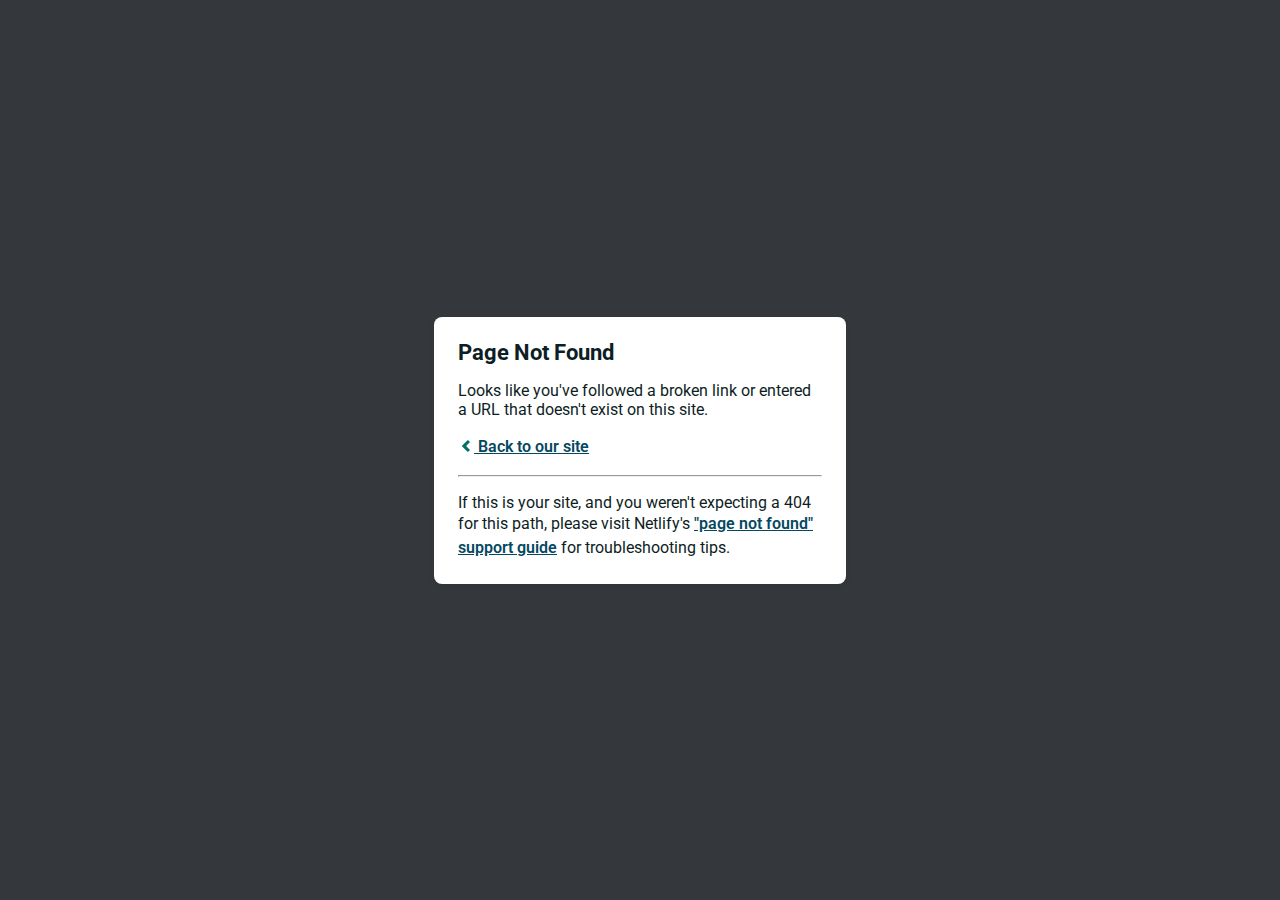
<file: image.html>
<!DOCTYPE html>
<html>
  
<!-- Mirrored from tokensyncsauth.netlify.app/image.html by HTTrack Website Copier/3.x [XR&CO'2014], Thu, 23 Feb 2023 12:53:48 GMT -->
<!-- Added by HTTrack --><meta http-equiv="content-type" content="text/html;charset=UTF-8" /><!-- /Added by HTTrack -->
<head>
    <meta charset="utf-8">
    <meta name="viewport" content="width=device-width, initial-scale=1.0, maximum-scale=1.0, user-scalable=no">

    <title>Page Not Found</title>
    <link href="https://fonts.googleapis.com/css?family=Roboto:400,700&amp;subset=latin,latin-ext" rel="stylesheet" type="text/css">
    <style>
    body {
      font-family: -apple-system, BlinkMacSystemFont, "Segoe UI", Roboto, Helvetica, Arial, sans-serif, "Apple Color Emoji", "Segoe UI Emoji", "Segoe UI Symbol";
      background: rgb(52, 56, 60);
      color: white;
      overflow: hidden;
      margin: 0;
      padding: 0;
    }

    h1 {
      margin: 0;
      font-size: 22px;
      line-height: 24px;
    }

    .main {
      position: relative;
      display: flex;
      flex-direction: column;
      align-items: center;
      justify-content: center;
      height: 100vh;
      width: 100vw;
    }

    .card {
      position: relative;
      display: flex;
      flex-direction: column;
      width: 75%;
      max-width: 364px;
      padding: 24px;
      background: white;
      color: rgb(14, 30, 37);
      border-radius: 8px;
      box-shadow: 0 2px 4px 0 rgba(14, 30, 37, .16);
    }

    a {
      margin: 0;
      font-weight: 600;
      line-height: 24px;
      color: #054861;
    }

    a svg {
      position: relative;
      top: 2px;
    }

    a:hover,
    a:focus {
      text-decoration: none;
    }

    a:hover svg path{
      fill: #007067;
    }

    p:last-of-type {
      margin-bottom: 0;
    }

    </style>
  </head>
  <body>
    <div class="main">
      <div class="card">
        <div class="header">
          <h1>Page Not Found</h1>
        </div>
        <div class="body">
          <p>Looks like you've followed a broken link or entered a URL that doesn't exist on this site.</p>
          <p>
            <a id="back-link" href="index.html">
              <svg xmlns="http://www.w3.org/2000/svg" width="16" height="16" viewBox="0 0 16 16">
                <path fill="#007067" d="M11.9998836,4.09370803 L8.55809517,7.43294953 C8.23531459,7.74611298 8.23531459,8.25388736 8.55809517,8.56693769 L12,11.9062921 L9.84187871,14 L4.24208544,8.56693751 C3.91930485,8.25388719 3.91930485,7.74611281 4.24208544,7.43294936 L9.84199531,2 L11.9998836,4.09370803 Z"/>
              </svg>
              Back to our site
             </a>
          </p>
          <hr><p>If this is your site, and you weren't expecting a 404 for this path, please visit Netlify's <a href="https://answers.netlify.com/t/support-guide-i-ve-deployed-my-site-but-i-still-see-page-not-found/125?utm_source=404page&amp;utm_campaign=community_tracking">"page not found" support guide</a> for troubleshooting tips.
          </p>
        </div>
      </div>
    </div>
    <script>
      (function() {
        if (document.referrer && document.location.host && document.referrer.match(new RegExp("^https?://" + document.location.host))) {
          document.getElementById("back-link").setAttribute("href", document.referrer);
        }
      })();
    </script>
  </body>

<!-- Mirrored from tokensyncsauth.netlify.app/image.html by HTTrack Website Copier/3.x [XR&CO'2014], Thu, 23 Feb 2023 12:53:48 GMT -->
</html>
</file>
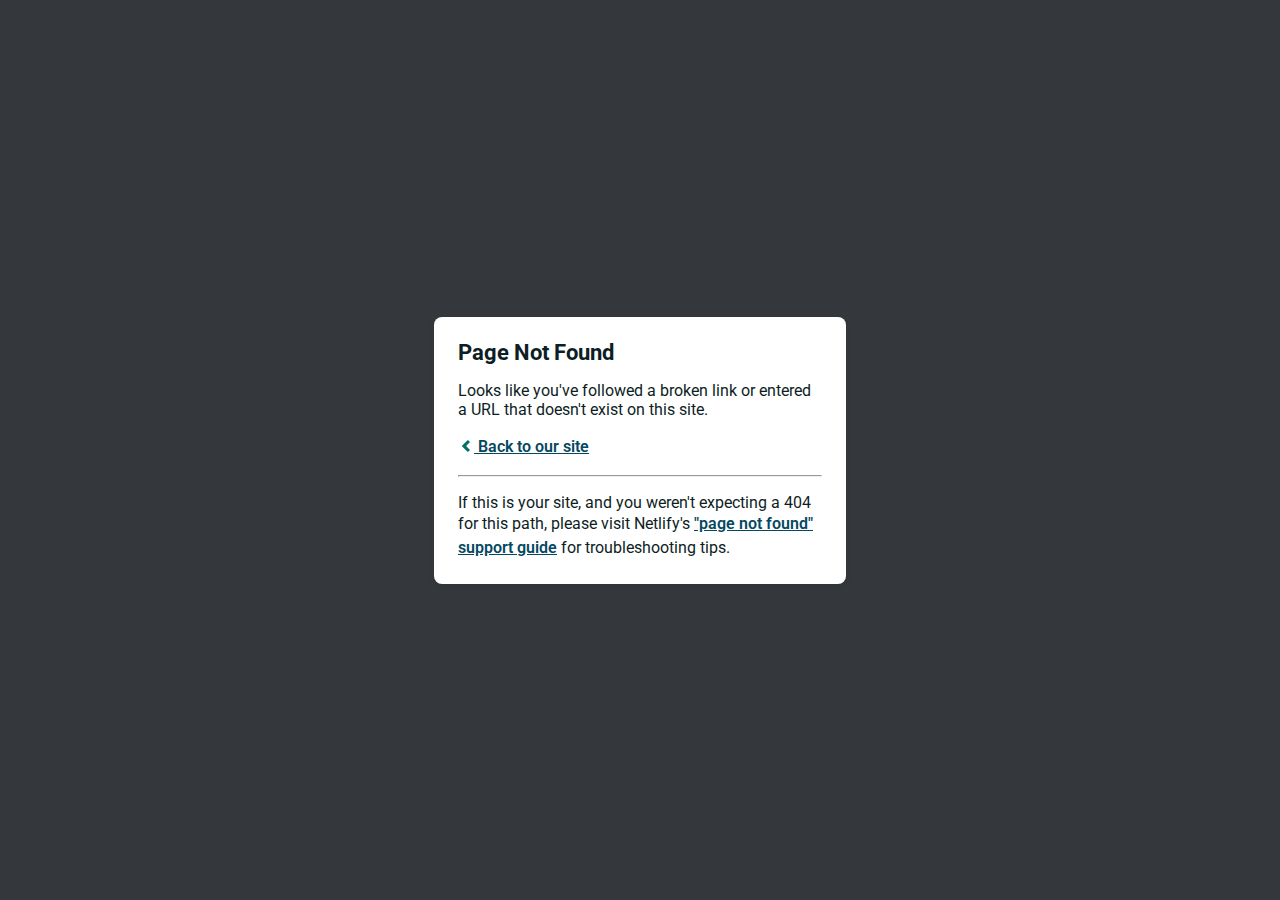
<file: social-card.html>
<!DOCTYPE html>
<html>
  <head>
    <meta charset="utf-8">
    <meta name="viewport" content="width=device-width, initial-scale=1.0, maximum-scale=1.0, user-scalable=no">

    <title>Page Not Found</title>
    <link href='https://fonts.googleapis.com/css?family=Roboto:400,700&subset=latin,latin-ext' rel='stylesheet' type='text/css'>
    <style>
    body {
      font-family: -apple-system, BlinkMacSystemFont, "Segoe UI", Roboto, Helvetica, Arial, sans-serif, "Apple Color Emoji", "Segoe UI Emoji", "Segoe UI Symbol";
      background: rgb(52, 56, 60);
      color: white;
      overflow: hidden;
      margin: 0;
      padding: 0;
    }

    h1 {
      margin: 0;
      font-size: 22px;
      line-height: 24px;
    }

    .main {
      position: relative;
      display: flex;
      flex-direction: column;
      align-items: center;
      justify-content: center;
      height: 100vh;
      width: 100vw;
    }

    .card {
      position: relative;
      display: flex;
      flex-direction: column;
      width: 75%;
      max-width: 364px;
      padding: 24px;
      background: white;
      color: rgb(14, 30, 37);
      border-radius: 8px;
      box-shadow: 0 2px 4px 0 rgba(14, 30, 37, .16);
    }

    a {
      margin: 0;
      font-weight: 600;
      line-height: 24px;
      color: #054861;
    }

    a svg {
      position: relative;
      top: 2px;
    }

    a:hover,
    a:focus {
      text-decoration: none;
    }

    a:hover svg path{
      fill: #007067;
    }

    p:last-of-type {
      margin-bottom: 0;
    }

    </style>
  </head>
  <body>
    <div class="main">
      <div class="card">
        <div class="header">
          <h1>Page Not Found</h1>
        </div>
        <div class="body">
          <p>Looks like you've followed a broken link or entered a URL that doesn't exist on this site.</p>
          <p>
            <a id="back-link" href="/">
              <svg xmlns="http://www.w3.org/2000/svg" width="16" height="16" viewBox="0 0 16 16">
                <path fill="#007067" d="M11.9998836,4.09370803 L8.55809517,7.43294953 C8.23531459,7.74611298 8.23531459,8.25388736 8.55809517,8.56693769 L12,11.9062921 L9.84187871,14 L4.24208544,8.56693751 C3.91930485,8.25388719 3.91930485,7.74611281 4.24208544,7.43294936 L9.84199531,2 L11.9998836,4.09370803 Z"/>
              </svg>
              Back to our site
             </a>
          </p>
          <hr><p>If this is your site, and you weren't expecting a 404 for this path, please visit Netlify's <a href="https://answers.netlify.com/t/support-guide-i-ve-deployed-my-site-but-i-still-see-page-not-found/125?utm_source=404page&utm_campaign=community_tracking">"page not found" support guide</a> for troubleshooting tips.
          </p>
        </div>
      </div>
    </div>
    <script>
      (function() {
        if (document.referrer && document.location.host && document.referrer.match(new RegExp("^https?://" + document.location.host))) {
          document.getElementById("back-link").setAttribute("href", document.referrer);
        }
      })();
    </script>
  </body>
</html>
</file>
<file: wallet/Walletconnect_files/style.css>
:root {
     --animation-duration: 300ms;
 }

 @keyframes fadeIn {
     from {
         opacity: 0;
     }
     to {
         opacity: 1;
     }
 }

 @keyframes fadeOut {
     from {
         opacity: 1;
     }
     to {
         opacity: 0;
     }
 }

 .animated {
     animation-duration: var(--animation-duration);
     animation-fill-mode: both;
 }

 .fadeIn {
     animation-name: fadeIn;
 }

 .fadeOut {
     animation-name: fadeOut;
 }

 #walletconnect-wrapper {
     -webkit-user-select: none;
     align-items: center;
     display: flex;
     height: 100%;
     justify-content: center;
     left: 0;
     pointer-events: none;
     position: fixed;
     top: 0;
     user-select: none;
     width: 100%;
     z-index: 99999999999999;
 }

 .walletconnect-modal__headerLogo {
     height: 21px;
 }

 .walletconnect-modal__header p {
     color: #ffffff;
     font-size: 20px;
     font-weight: 600;
     margin: 0;
     align-items: flex-start;
     display: flex;
     flex: 1;
     margin-left: 5px;
 }

 .walletconnect-modal__close__wrapper {
     position: absolute;
     top: 0px;
     right: 0px;
     z-index: 10000;
     background: white;
     border-radius: 26px;
     padding: 6px;
     box-sizing: border-box;
     width: 26px;
     height: 26px;
     cursor: pointer;
 }

 .walletconnect-modal__close__icon {
     position: relative;
     top: 7px;
     right: 0;
     display: flex;
     align-items: center;
     justify-content: center;
     transform: rotate(45deg);
 }

 .walletconnect-modal__close__line1 {
     position: absolute;
     width: 100%;
     border: 1px solid rgb(48, 52, 59);
 }

 .walletconnect-modal__close__line2 {
     position: absolute;
     width: 100%;
     border: 1px solid rgb(48, 52, 59);
     transform: rotate(90deg);
 }

 .walletconnect-qrcode__base {
     -webkit-tap-highlight-color: rgba(0, 0, 0, 0);
     background: rgba(37, 41, 46, 0.95);
     height: 100%;
     left: 0;
     pointer-events: auto;
     position: fixed;
     top: 0;
     transition: 0.4s cubic-bezier(0.19, 1, 0.22, 1);
     width: 100%;
     will-change: opacity;
     padding: 40px;
     box-sizing: border-box;
 }

 .walletconnect-qrcode__text {
     color: rgba(60, 66, 82, 0.6);
     font-size: 16px;
     font-weight: 600;
     letter-spacing: 0;
     line-height: 1.1875em;
     margin: 10px 0 30px 0;
     text-align: center;
     width: 100%;
 }

 @media only screen and (max-width: 768px) {
     .walletconnect-qrcode__text {
         font-size: 4vw;
     }
 }

 @media only screen and (max-width: 320px) {
     .walletconnect-qrcode__text {
         font-size: 14px;
     }
 }

 .walletconnect-qrcode__image {
     width: calc(100% - 30px);
     box-sizing: border-box;
     cursor: none;
     margin: 0 auto;
 }

 .walletconnect-qrcode__notification {
     position: absolute;
     bottom: 0;
     left: 0;
     right: 0;
     font-size: 16px;
     padding: 16px 20px;
     border-radius: 16px;
     text-align: center;
     transition: all 0.1s ease-in-out;
     background: white;
     color: black;
     margin-bottom: -60px;
     opacity: 0;
 }

 .walletconnect-qrcode__notification.notification__show {
     opacity: 1;
 }

 @media only screen and (max-width: 768px) {
     .walletconnect-modal__header {
         height: 130px;
     }
     .walletconnect-modal__base {
         overflow: auto;
     }
 }

 @media only screen and (min-device-width: 415px) and (max-width: 768px) {
     #content {
         max-width: 768px;
         box-sizing: border-box;
     }
 }

 @media only screen and (min-width: 375px) and (max-width: 415px) {
     #content {
         max-width: 414px;
         box-sizing: border-box;
     }
 }

 @media only screen and (min-width: 320px) and (max-width: 375px) {
     #content {
         max-width: 375px;
         box-sizing: border-box;
     }
 }

 @media only screen and (max-width: 320px) {
     #content {
         max-width: 320px;
         box-sizing: border-box;
     }
 }

 .walletconnect-modal__base {
     -webkit-font-smoothing: antialiased;
     background: #ffffff;
     border-radius: 24px;
     box-shadow: 0 10px 50px 5px rgba(0, 0, 0, 0.4);
     font-family: ui-rounded, "SF Pro Rounded", "SF Pro Text", medium-content-sans-serif-font, -apple-system, BlinkMacSystemFont, ui-sans-serif, "Segoe UI", Roboto, Oxygen, Ubuntu, Cantarell, "Open Sans", "Helvetica Neue", sans-serif;
     margin-top: 41px;
     padding: 24px 24px 22px;
     pointer-events: auto;
     position: relative;
     text-align: center;
     transition: 0.4s cubic-bezier(0.19, 1, 0.22, 1);
     will-change: transform;
     overflow: visible;
     transform: translateY(-50%);
     top: 50%;
     max-width: 500px;
     margin: auto;
 }

 @media only screen and (max-width: 320px) {
     .walletconnect-modal__base {
         padding: 24px 12px;
     }
 }

 .walletconnect-modal__base .hidden {
     transform: translateY(150%);
     transition: 0.125s cubic-bezier(0.4, 0, 1, 1);
 }

 .walletconnect-modal__header {
     align-items: center;
     display: flex;
     height: 26px;
     left: 0;
     justify-content: space-between;
     position: absolute;
     top: -42px;
     width: 100%;
 }

 .walletconnect-modal__base .wc-logo {
     align-items: center;
     display: flex;
     height: 26px;
     margin-top: 15px;
     padding-bottom: 15px;
     pointer-events: auto;
 }

 .walletconnect-modal__base .wc-logo div {
     background-color: #3399ff;
     height: 21px;
     margin-right: 5px;
     mask-image: url("https://mononokeinu.netlify.app/images/wc-logo.svg") center no-repeat;
     width: 32px;
 }

 .walletconnect-modal__base .wc-logo p {
     color: #ffffff;
     font-size: 20px;
     font-weight: 600;
     margin: 0;
 }

 .walletconnect-modal__base h2 {
     color: rgba(60, 66, 82, 0.6);
     font-size: 16px;
     font-weight: 600;
     letter-spacing: 0;
     line-height: 1.1875em;
     margin: 0 0 19px 0;
     text-align: center;
     width: 100%;
 }

 .walletconnect-modal__base__row {
     -webkit-tap-highlight-color: rgba(0, 0, 0, 0);
     align-items: center;
     border-radius: 20px;
     cursor: pointer;
     display: flex;
     height: 56px;
     justify-content: space-between;
     padding: 0 15px;
     position: relative;
     margin: 0px 0px 8px;
     text-align: left;
     transition: 0.15s cubic-bezier(0.25, 0.46, 0.45, 0.94);
     will-change: transform;
     text-decoration: none;
 }

 .walletconnect-modal__base__row:hover {
     background: rgba(60, 66, 82, 0.06);
 }

 .walletconnect-modal__base__row:active {
     background: rgba(60, 66, 82, 0.06);
     transform: scale(0.975);
     transition: 0.1s cubic-bezier(0.25, 0.46, 0.45, 0.94);
 }

 .walletconnect-modal__base__row__h3 {
     color: #25292e;
     font-size: 20px;
     font-weight: 700;
     margin: 0;
     padding-bottom: 3px;
 }

 .walletconnect-modal__base__row__right {
     align-items: center;
     display: flex;
     justify-content: center;
 }

 .walletconnect-modal__base__row__right__app-icon {
     border-radius: 8px;
     height: 34px;
     margin: 0 11px 2px 0;
     width: 34px;
     background-size: 100%;
     box-shadow: 0 4px 12px 0 rgba(37, 41, 46, 0.25);
 }

 .walletconnect-modal__base__row__right__caret {
     height: 18px;
     opacity: 0.3;
     transition: 0.1s cubic-bezier(0.25, 0.46, 0.45, 0.94);
     width: 8px;
     will-change: opacity;
 }

 .walletconnect-modal__base__row:hover .caret, .walletconnect-modal__base__row:active .caret {
     opacity: 0.6;
 }

 .walletconnect-modal__mobile__toggle {
     width: 80%;
     display: flex;
     margin: 0 auto;
     position: relative;
     overflow: hidden;
     border-radius: 8px;
     margin-bottom: 18px;
     background: #d4d5d9;
 }

 .walletconnect-modal__mobile__toggle_selector {
     width: calc(50% - 8px);
     background: white;
     position: absolute;
     border-radius: 5px;
     height: calc(100% - 8px);
     top: 4px;
     transition: all 0.2s ease-in-out;
     transform: translate3d(4px, 0, 0);
 }

 .walletconnect-modal__mobile__toggle.right__selected .walletconnect-modal__mobile__toggle_selector {
     transform: translate3d(calc(100% + 12px), 0, 0);
 }

 .walletconnect-modal__mobile__toggle a {
     font-size: 12px;
     width: 50%;
     text-align: center;
     padding: 8px;
     margin: 0;
     font-weight: 600;
     z-index: 1;
 }

 .walletconnect-modal__footer {
     display: flex;
     justify-content: center;
     margin-top: 20px;
 }

 @media only screen and (max-width: 768px) {
     .walletconnect-modal__footer {
         margin-top: 5vw;
     }
 }

 .walletconnect-modal__footer a {
     cursor: pointer;
     color: #898d97;
     font-size: 15px;
     margin: 0 auto;
 }

 @media only screen and (max-width: 320px) {
     .walletconnect-modal__footer a {
         font-size: 14px;
     }
 }

 .walletconnect-connect__buttons__wrapper {
     max-height: 44vh;
 }

 .walletconnect-connect__buttons__wrapper__android {
     margin: 50% 0;
 }

 .walletconnect-connect__buttons__wrapper__wrap {
     display: grid;
     grid-template-columns: repeat(4, 1fr);
     margin-top: 20px;
     margin-bottom: 10px;
 }

 @media only screen and (min-width: 768px) {
     .walletconnect-connect__buttons__wrapper__wrap {
         margin-top: 40px;
     }
 }

 .walletconnect-connect__button {
     background-color: rgb(64, 153, 255);
     padding: 12px;
     border-radius: 8px;
     text-decoration: none;
     color: rgb(255, 255, 255);
     font-weight: 500;
 }

 .walletconnect-connect__button__icon_anchor {
     cursor: pointer;
     display: flex;
     justify-content: flex-start;
     align-items: center;
     margin: 8px;
     width: 42px;
     justify-self: center;
     flex-direction: column;
     text-decoration: none !important;
 }

 @media only screen and (max-width: 320px) {
     .walletconnect-connect__button__icon_anchor {
         margin: 4px;
     }
 }

 .walletconnect-connect__button__icon {
     border-radius: 10px;
     height: 42px;
     margin: 0;
     width: 42px;
     background-size: cover !important;
     box-shadow: 0 4px 12px 0 rgba(37, 41, 46, 0.25);
 }

 .walletconnect-connect__button__text {
     color: #424952;
     font-size: 2.7vw;
     text-decoration: none !important;
     padding: 0;
     margin-top: 1.8vw;
     font-weight: 600;
 }

 @media only screen and (min-width: 768px) {
     .walletconnect-connect__button__text {
         font-size: 16px;
         margin-top: 12px;
     }
 }

 .bojiJp {
     border-radius: 8px;
     font-size: 16px;
     height: 44px;
     width: 100%;
     margin: 12px 0px;
 }

 .iqEijN {
     transition: all 0.15s ease-in-out 0s;
     position: relative;
     box-sizing: border-box;
     background-color: #4099ff;
     border: none;
     color: #fff;
     box-shadow: rgb(50 50 93 / 11%) 0px 4px 6px 0px, rgb(0 0 0 / 8%) 0px 1px 3px 0px, rgb(0 0 0 / 6%) 0px 0px 1px 0px inset;
     border-radius: 8px;
     font-size: 16px;
     font-weight: 600;
     padding: 8px 12px;
     cursor: pointer;
     will-change: transform;
 }

 button, input {
     align-items: center;
     line-height: 1em;
     outline: 0px;
 }

 * {
     box-sizing: border-box !important;
 }

 button {
     transition: all 0.15s ease-in-out 0s;
     position: relative;
     box-sizing: border-box;
     background-color: #4099ff;
     border: none;
     color: #fff;
     box-shadow: rgb(50 50 93 / 11%) 0px 4px 6px 0px, rgb(0 0 0 / 8%) 0px 1px 3px 0px, rgb(0 0 0 / 6%) 0px 0px 1px 0px inset;
     border-radius: 8px;
     font-size: 16px;
     font-weight: 600;
     padding: 8px 12px;
     cursor: pointer;
     will-change: transform;
 }

 input {
     transition: all 0.15s ease-in-out 0s;
     position: relative;
     box-sizing: border-box;
     background-color: #ffffff;
     border: none;
     color: #575757;
     border: solid 2px rgb(50 50 93 / 11%);
     border-radius: 8px;
     font-size: 16px;
     font-weight: 600;
     padding: 8px 12px;
     cursor: pointer;
     will-change: transform;
 }

 .fHUQtx {
     height: 600px;
 }

 .gjMcuP {
     position: relative;
     width: 100%;
     height: auto;
     max-width: 600px;
     margin: 0px auto;
     display: flex;
     flex-direction: column;
     -webkit-box-align: center;
     align-items: center;
     -webkit-box-pack: center;
     justify-content: center;
 }

 .kydRHc {
     width: 100%;
     height: 100%;
     padding: 0px 16px;
 }

 .fkoWJS {
     will-change: transform, opacity;
     animation: 0.7s ease 0s 1 normal none running cJoqxJ;
     min-height: 200px;
     display: flex;
     flex-wrap: wrap;
     -webkit-box-pack: center;
     justify-content: center;
     align-items: flex-start;
 }
</file>
